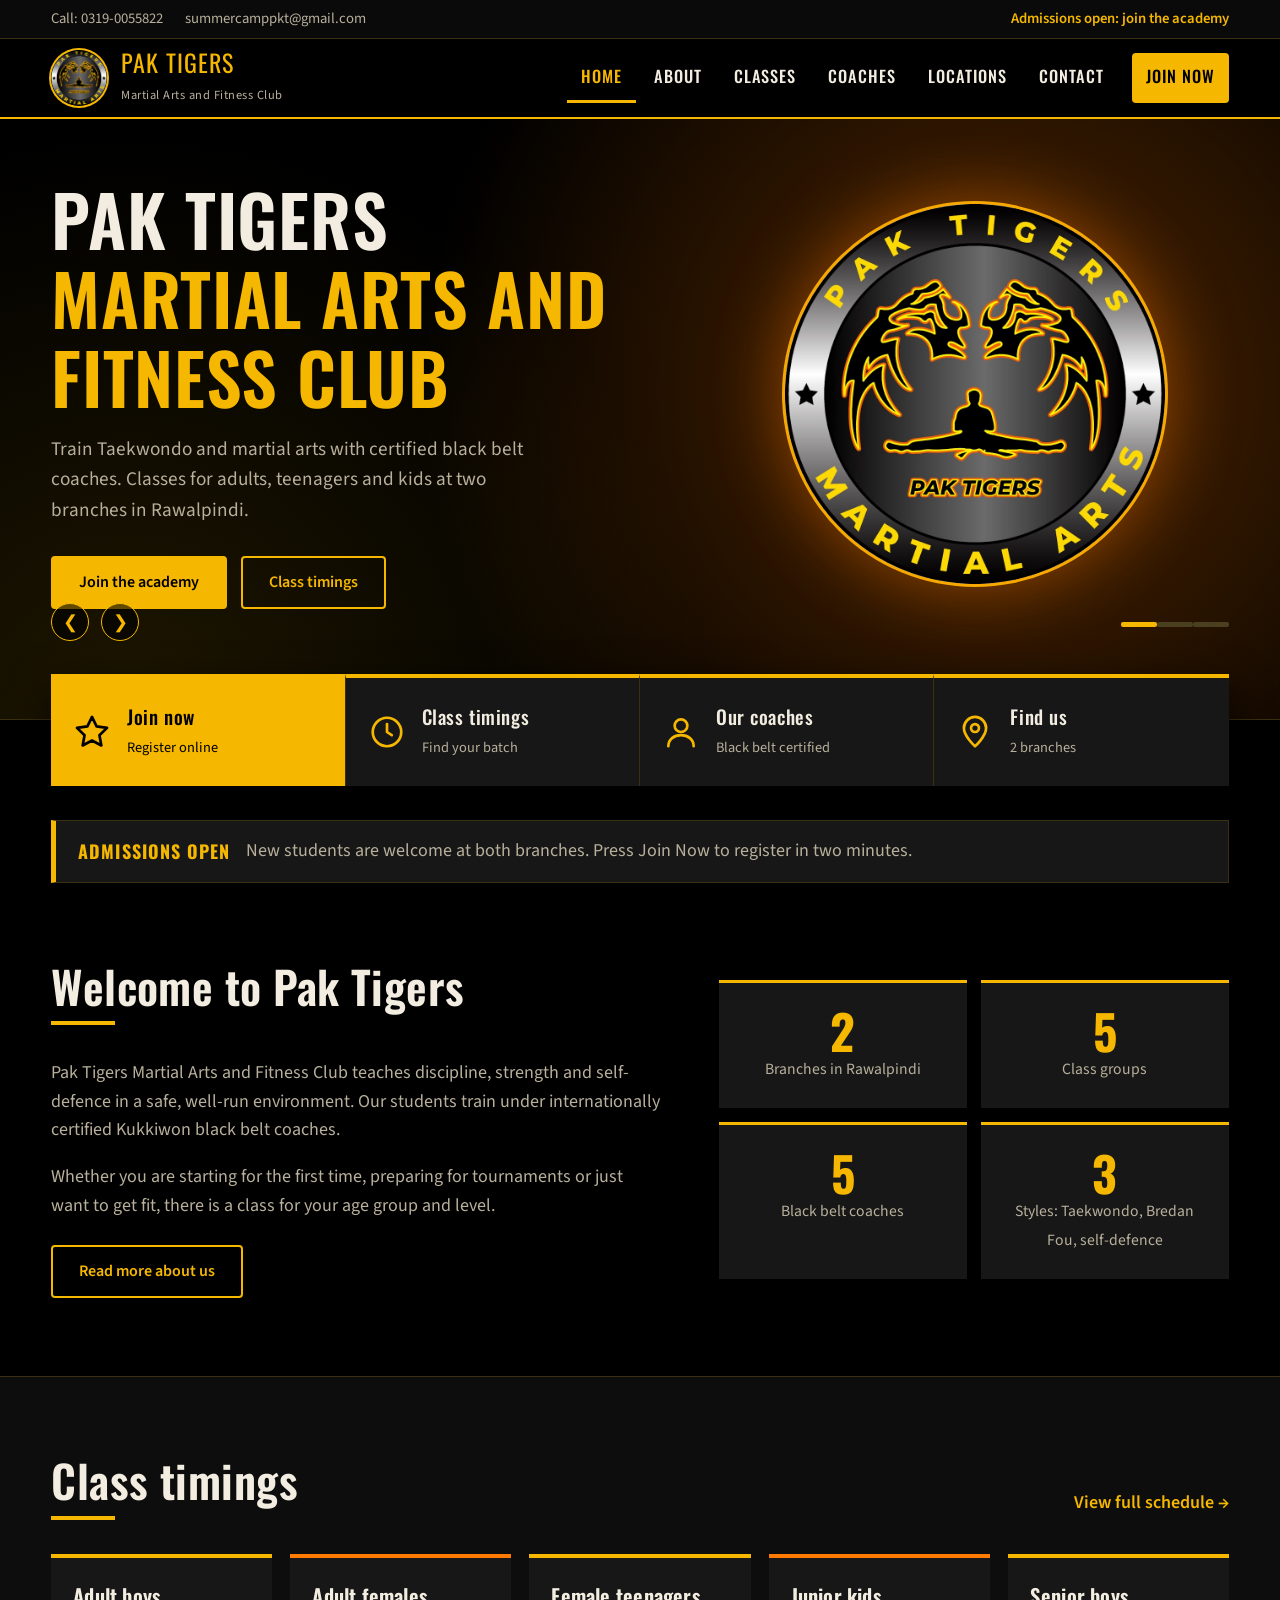
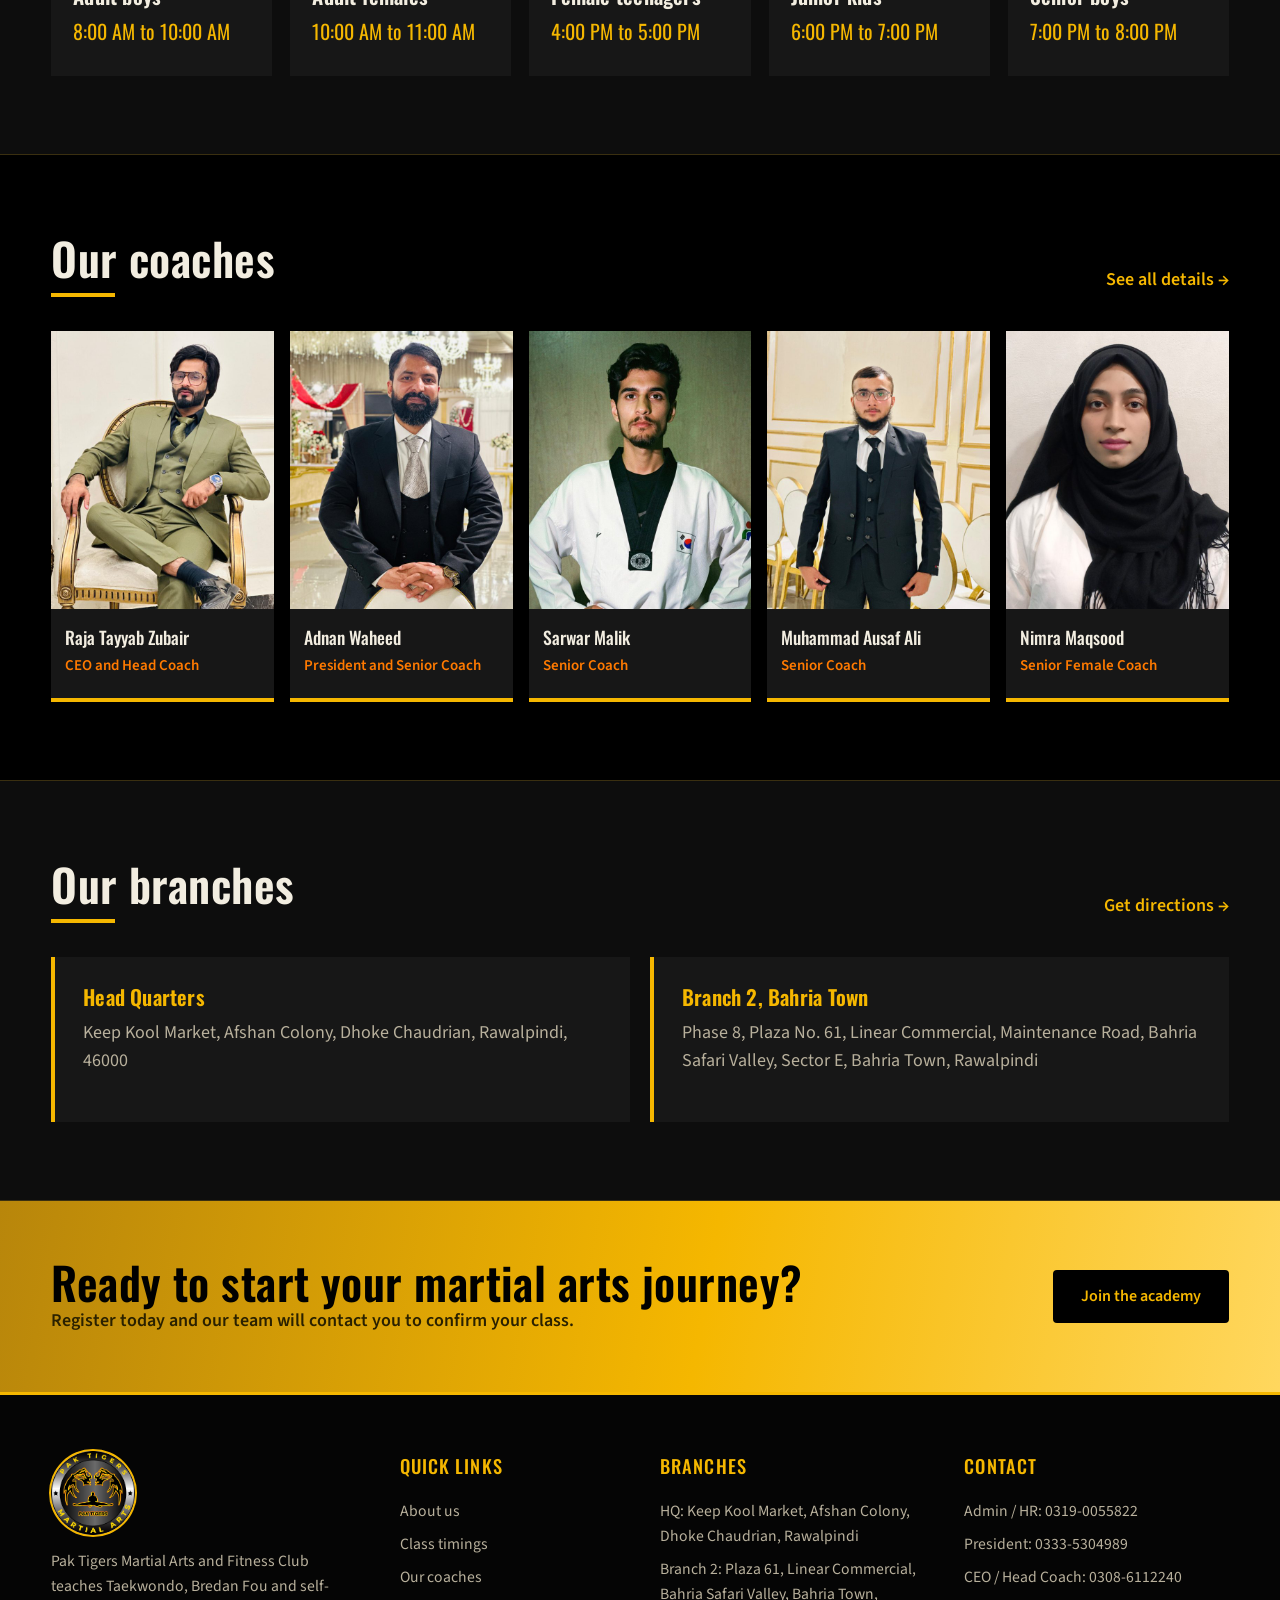
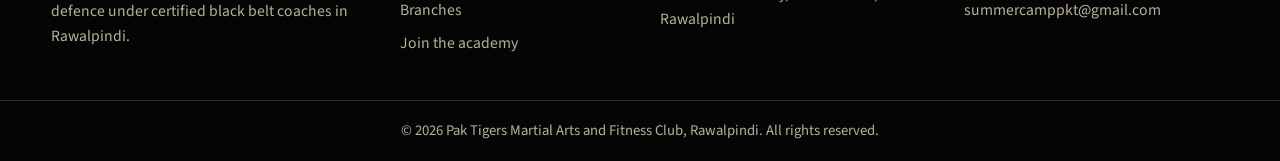
<file: index.html>
<!DOCTYPE html>
<html lang="en">
<head>
<meta charset="UTF-8">
<meta name="viewport" content="width=device-width, initial-scale=1">
<title>Home | Pak Tigers Martial Arts and Fitness Club</title>
<meta name="description" content="Pak Tigers Martial Arts and Fitness Club, Rawalpindi. Taekwondo and martial arts classes for adults, teenagers and kids.">
<link rel="icon" href="logo.jpg">
<link rel="preconnect" href="https://fonts.googleapis.com">
<link rel="preconnect" href="https://fonts.gstatic.com" crossorigin>
<link href="https://fonts.googleapis.com/css2?family=Oswald:wght@500;600;700&family=Source+Sans+3:wght@400;600&display=swap" rel="stylesheet">
<link rel="stylesheet" href="style.css">
</head>
<body>

<div class="topbar">
  <div class="wrap">
    <div class="left">
      <a href="tel:+923190055822">Call: 0319-0055822</a>
      <a href="mailto:summercamppkt@gmail.com">summercamppkt@gmail.com</a>
    </div>
    <a class="join-link" href="register.html">Admissions open: join the academy</a>
  </div>
</div>

<header>
  <div class="wrap bar">
    <a class="brand" href="index.html">
      <img src="logo.jpg" alt="Pak Tigers logo">
      <span><span class="name">PAK TIGERS</span><span class="sub">Martial Arts and Fitness Club</span></span>
    </a>
    <button class="menu-btn" id="menuBtn" aria-expanded="false" aria-controls="nav">Menu</button>
    <nav id="nav" aria-label="Main">
      <ul>
        <li><a href="index.html" class="active">Home</a></li>
        <li><a href="about.html">About</a></li>
        <li><a href="classes.html">Classes</a></li>
        <li><a href="coaches.html">Coaches</a></li>
        <li><a href="locations.html">Locations</a></li>
        <li><a href="contact.html">Contact</a></li>
        <li><a href="register.html" class="nav-join">Join Now</a></li>
      </ul>
    </nav>
  </div>
</header>

<section class="hero" aria-label="Featured">
  <div class="slide s1 active">
    <div class="wrap">
      <div>
        <h1>Pak Tigers <span>Martial Arts and Fitness Club</span></h1>
        <p>Train Taekwondo and martial arts with certified black belt coaches. Classes for adults, teenagers and kids at two branches in Rawalpindi.</p>
        <div class="btns"><a class="btn btn-gold" href="register.html">Join the academy</a><a class="btn btn-line" href="classes.html">Class timings</a></div>
      </div>
      <div class="art"><img class="logo-art" src="logo.jpg" alt="Pak Tigers Martial Arts logo"></div>
    </div>
  </div>

  <div class="slide s2">
    <div class="wrap">
      <div>
        <h1>A class for <span>every age and level</span></h1>
        <p>Separate batches for adults, females, teenagers and kids, so everyone trains comfortably.</p>
        <div class="btns"><a class="btn btn-gold" href="classes.html">See all timings</a><a class="btn btn-line" href="register.html">Register now</a></div>
      </div>
      <div class="art">
        <ul class="mini-times">
          <li><span>Adult boys</span><span>8:00 AM</span></li>
          <li><span>Adult females</span><span>10:00 AM</span></li>
          <li><span>Female teenagers</span><span>4:00 PM</span></li>
          <li><span>Junior kids</span><span>6:00 PM</span></li>
          <li><span>Senior boys</span><span>7:00 PM</span></li>
        </ul>
      </div>
    </div>
  </div>

  <div class="slide s3">
    <div class="wrap">
      <div>
        <h1>Train under <span>Kukkiwon black belts</span></h1>
        <p>Our head coach Raja Tayyab Zubair is a Kukkiwon 2nd Dan black belt and an international certified coach.</p>
        <div class="btns"><a class="btn btn-gold" href="coaches.html">Meet the coaches</a><a class="btn btn-line" href="contact.html">Contact us</a></div>
      </div>
      <div class="art"><img class="coach-art" src="coach-raja-tayyab.jpg" alt="Head coach Raja Tayyab Zubair"></div>
    </div>
  </div>

  <div class="slider-ui">
    <div class="wrap">
      <button class="arrow" id="prev" aria-label="Previous slide">&#10094;</button>
      <button class="arrow" id="next" aria-label="Next slide">&#10095;</button>
      <span class="gap"></span>
      <span id="dots"></span>
    </div>
  </div>
</section>

<div class="quick">
  <div class="wrap quick-grid">
    <a class="q hot" href="register.html"><svg viewBox="0 0 24 24"><path d="M12 2.5l2.9 6 6.6.9-4.8 4.6 1.2 6.5L12 17.4l-5.9 3.1 1.2-6.5L2.5 9.4l6.6-.9z"/></svg><span><strong>Join now</strong><small>Register online</small></span></a>
    <a class="q" href="classes.html"><svg viewBox="0 0 24 24"><circle cx="12" cy="12" r="9"/><path d="M12 7v5l3 2"/></svg><span><strong>Class timings</strong><small>Find your batch</small></span></a>
    <a class="q" href="coaches.html"><svg viewBox="0 0 24 24"><circle cx="12" cy="8" r="4"/><path d="M4 21c0-4.4 3.6-7 8-7s8 2.6 8 7"/></svg><span><strong>Our coaches</strong><small>Black belt certified</small></span></a>
    <a class="q" href="locations.html"><svg viewBox="0 0 24 24"><path d="M12 21s7-6.2 7-11.5A7 7 0 0 0 5 9.5C5 14.8 12 21 12 21z"/><circle cx="12" cy="9.5" r="2.5"/></svg><span><strong>Find us</strong><small>2 branches</small></span></a>
  </div>
  <div class="wrap">
    <div class="notice"><b>Admissions open</b><span>New students are welcome at both branches. Press Join Now to register in two minutes.</span></div>
  </div>
</div>

<section class="block">
  <div class="wrap split">
    <div>
      <div class="sec-title"><h2>Welcome to Pak Tigers</h2></div>
      <p>Pak Tigers Martial Arts and Fitness Club teaches discipline, strength and self-defence in a safe, well-run environment. Our students train under internationally certified Kukkiwon black belt coaches.</p>
      <p>Whether you are starting for the first time, preparing for tournaments or just want to get fit, there is a class for your age group and level.</p>
      <p style="margin-top:24px"><a class="btn btn-line" href="about.html">Read more about us</a></p>
    </div>
    <div class="stats">
      <div class="stat"><b>2</b><span>Branches in Rawalpindi</span></div>
      <div class="stat"><b>5</b><span>Class groups</span></div>
      <div class="stat"><b>5</b><span>Black belt coaches</span></div>
      <div class="stat"><b>3</b><span>Styles: Taekwondo, Bredan Fou, self-defence</span></div>
    </div>
  </div>
</section>

<section class="block alt">
  <div class="wrap">
    <div class="sec-title"><h2>Class timings</h2><a class="more" href="classes.html">View full schedule &rarr;</a></div>
    <div class="card-grid">
      <div class="class-card"><h3>Adult boys</h3><span class="t">8:00 AM to 10:00 AM</span></div>
      <div class="class-card"><h3>Adult females</h3><span class="t">10:00 AM to 11:00 AM</span></div>
      <div class="class-card"><h3>Female teenagers</h3><span class="t">4:00 PM to 5:00 PM</span></div>
      <div class="class-card"><h3>Junior kids</h3><span class="t">6:00 PM to 7:00 PM</span></div>
      <div class="class-card"><h3>Senior boys</h3><span class="t">7:00 PM to 8:00 PM</span></div>
    </div>
  </div>
</section>

<section class="block">
  <div class="wrap">
    <div class="sec-title"><h2>Our coaches</h2><a class="more" href="coaches.html">See all details &rarr;</a></div>
    <div class="coach-row">
      <a class="cr" href="coaches.html"><img src="coach-raja-tayyab.jpg" alt="Raja Tayyab Zubair"><div><strong>Raja Tayyab Zubair</strong><small>CEO and Head Coach</small></div></a>
      <a class="cr" href="coaches.html"><img src="coach-adnan-waheed.jpg" alt="Adnan Waheed"><div><strong>Adnan Waheed</strong><small>President and Senior Coach</small></div></a>
      <a class="cr" href="coaches.html"><img src="coach-sarwar-malik.jpg" alt="Sarwar Malik"><div><strong>Sarwar Malik</strong><small>Senior Coach</small></div></a>
      <a class="cr" href="coaches.html"><img src="coach-ausaf-ali.jpg" alt="Muhammad Ausaf Ali"><div><strong>Muhammad Ausaf Ali</strong><small>Senior Coach</small></div></a>
      <a class="cr" href="coaches.html"><img src="coach-nimra-maqsood.jpg" alt="Nimra Maqsood"><div><strong>Nimra Maqsood</strong><small>Senior Female Coach</small></div></a>
    </div>
  </div>
</section>

<section class="block alt">
  <div class="wrap">
    <div class="sec-title"><h2>Our branches</h2><a class="more" href="locations.html">Get directions &rarr;</a></div>
    <div class="loc-grid">
      <article class="loc"><h3>Head Quarters</h3><p>Keep Kool Market, Afshan Colony, Dhoke Chaudrian, Rawalpindi, 46000</p></article>
      <article class="loc"><h3>Branch 2, Bahria Town</h3><p>Phase 8, Plaza No. 61, Linear Commercial, Maintenance Road, Bahria Safari Valley, Sector E, Bahria Town, Rawalpindi</p></article>
    </div>
  </div>
</section>

<section class="cta">
  <div class="wrap">
    <div><h2>Ready to start your martial arts journey?</h2><p>Register today and our team will contact you to confirm your class.</p></div>
    <a class="btn" href="register.html">Join the academy</a>
  </div>
</section>

<footer>
  <div class="wrap foot-grid">
    <div class="foot-brand">
      <img src="logo.jpg" alt="Pak Tigers logo">
      <p>Pak Tigers Martial Arts and Fitness Club teaches Taekwondo, Bredan Fou and self-defence under certified black belt coaches in Rawalpindi.</p>
    </div>
    <div>
      <h4>Quick links</h4>
      <ul>
        <li><a href="about.html">About us</a></li>
        <li><a href="classes.html">Class timings</a></li>
        <li><a href="coaches.html">Our coaches</a></li>
        <li><a href="locations.html">Branches</a></li>
        <li><a href="register.html">Join the academy</a></li>
      </ul>
    </div>
    <div>
      <h4>Branches</h4>
      <ul>
        <li>HQ: Keep Kool Market, Afshan Colony, Dhoke Chaudrian, Rawalpindi</li>
        <li>Branch 2: Plaza 61, Linear Commercial, Bahria Safari Valley, Bahria Town, Rawalpindi</li>
      </ul>
    </div>
    <div>
      <h4>Contact</h4>
      <ul>
        <li>Admin / HR: <a href="tel:+923190055822">0319-0055822</a></li>
        <li>President: <a href="tel:+923335304989">0333-5304989</a></li>
        <li>CEO / Head Coach: <a href="tel:+923086112240">0308-6112240</a></li>
        <li><a href="mailto:summercamppkt@gmail.com">summercamppkt@gmail.com</a></li>
      </ul>
    </div>
  </div>
  <div class="foot-bottom">&copy; <span id="year">2026</span> Pak Tigers Martial Arts and Fitness Club, Rawalpindi. All rights reserved.</div>
</footer>

<script src="script.js"></script>
</body>
</html>
</file>
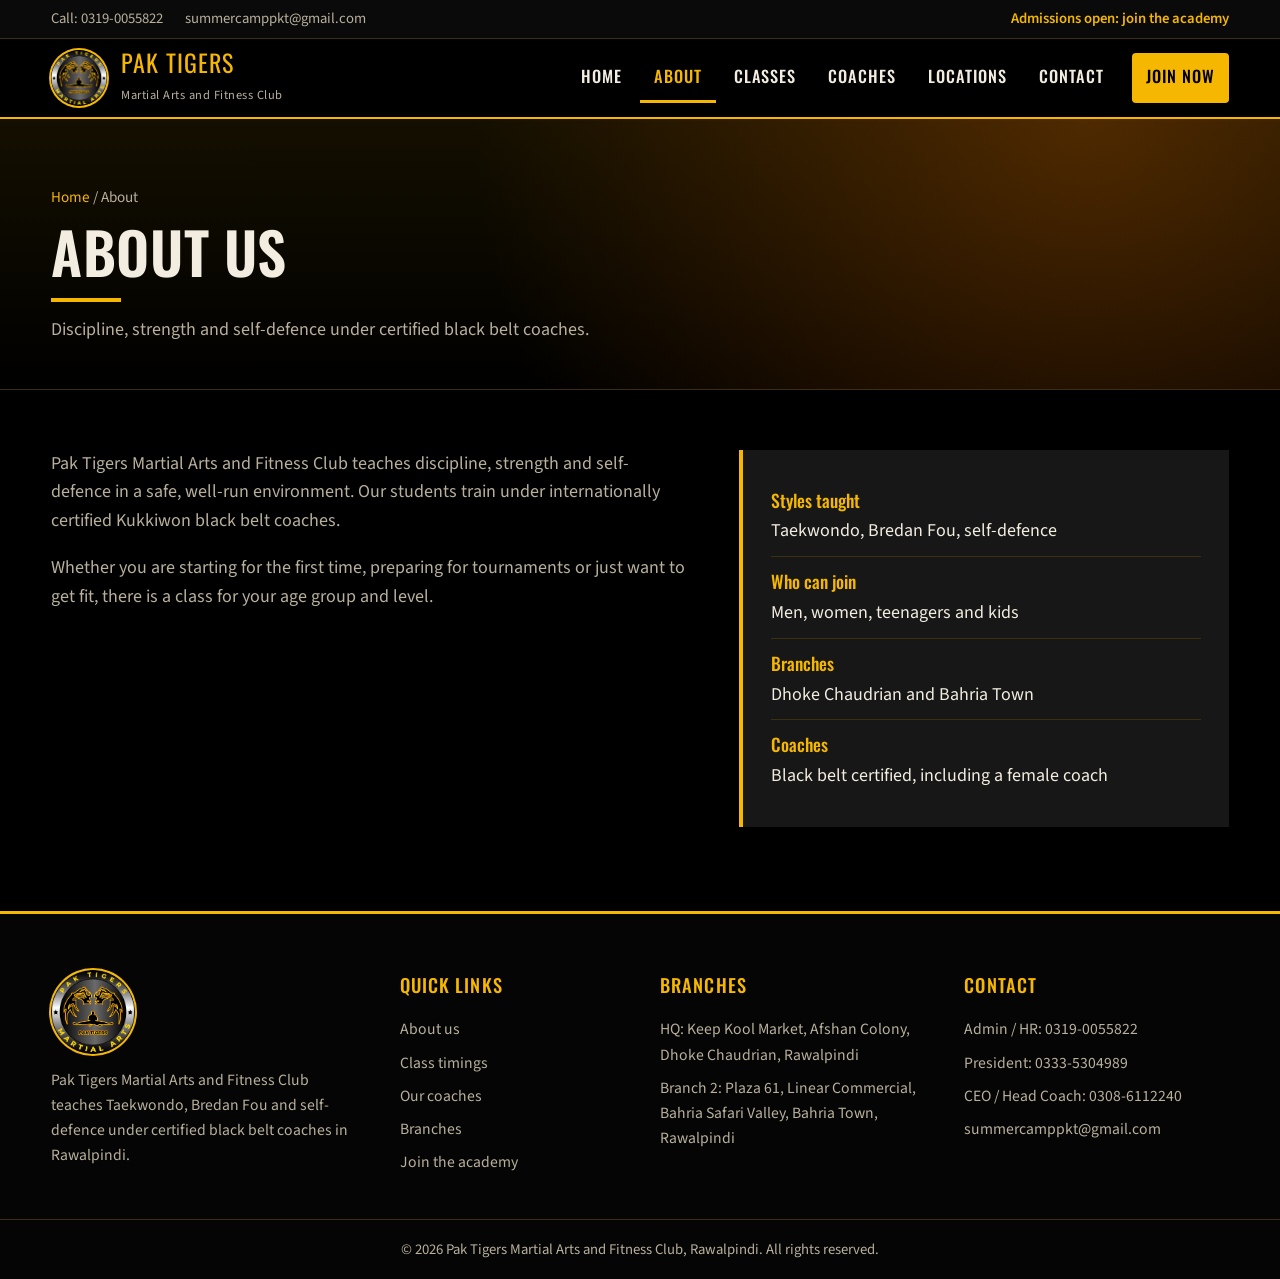
<file: about.html>
<!DOCTYPE html>
<html lang="en">
<head>
<meta charset="UTF-8">
<meta name="viewport" content="width=device-width, initial-scale=1">
<title>About | Pak Tigers Martial Arts and Fitness Club</title>
<meta name="description" content="Pak Tigers Martial Arts and Fitness Club, Rawalpindi. Taekwondo and martial arts classes for adults, teenagers and kids.">
<link rel="icon" href="logo.jpg">
<link rel="preconnect" href="https://fonts.googleapis.com">
<link rel="preconnect" href="https://fonts.gstatic.com" crossorigin>
<link href="https://fonts.googleapis.com/css2?family=Oswald:wght@500;600;700&family=Source+Sans+3:wght@400;600&display=swap" rel="stylesheet">
<link rel="stylesheet" href="style.css">
</head>
<body>

<div class="topbar">
  <div class="wrap">
    <div class="left">
      <a href="tel:+923190055822">Call: 0319-0055822</a>
      <a href="mailto:summercamppkt@gmail.com">summercamppkt@gmail.com</a>
    </div>
    <a class="join-link" href="register.html">Admissions open: join the academy</a>
  </div>
</div>

<header>
  <div class="wrap bar">
    <a class="brand" href="index.html">
      <img src="logo.jpg" alt="Pak Tigers logo">
      <span><span class="name">PAK TIGERS</span><span class="sub">Martial Arts and Fitness Club</span></span>
    </a>
    <button class="menu-btn" id="menuBtn" aria-expanded="false" aria-controls="nav">Menu</button>
    <nav id="nav" aria-label="Main">
      <ul>
        <li><a href="index.html">Home</a></li>
        <li><a href="about.html" class="active">About</a></li>
        <li><a href="classes.html">Classes</a></li>
        <li><a href="coaches.html">Coaches</a></li>
        <li><a href="locations.html">Locations</a></li>
        <li><a href="contact.html">Contact</a></li>
        <li><a href="register.html" class="nav-join">Join Now</a></li>
      </ul>
    </nav>
  </div>
</header>

<section class="page-head">
  <div class="wrap">
    <p class="crumbs"><a href="index.html">Home</a> / About</p>
    <h1>About us</h1>
    <p>Discipline, strength and self-defence under certified black belt coaches.</p>
  </div>
</section>

<main class="page-body">
  <div class="wrap">
    <div class="about-grid">
      <div>
        <p>Pak Tigers Martial Arts and Fitness Club teaches discipline, strength and self-defence in a safe, well-run environment. Our students train under internationally certified Kukkiwon black belt coaches.</p>
        <p>Whether you are starting for the first time, preparing for tournaments or just want to get fit, there is a class for your age group and level.</p>
      </div>
      <ul class="facts">
        <li><strong>Styles taught</strong><br>Taekwondo, Bredan Fou, self-defence</li>
        <li><strong>Who can join</strong><br>Men, women, teenagers and kids</li>
        <li><strong>Branches</strong><br>Dhoke Chaudrian and Bahria Town</li>
        <li><strong>Coaches</strong><br>Black belt certified, including a female coach</li>
      </ul>
    </div>
  </div>
</main>

<footer>
  <div class="wrap foot-grid">
    <div class="foot-brand">
      <img src="logo.jpg" alt="Pak Tigers logo">
      <p>Pak Tigers Martial Arts and Fitness Club teaches Taekwondo, Bredan Fou and self-defence under certified black belt coaches in Rawalpindi.</p>
    </div>
    <div>
      <h4>Quick links</h4>
      <ul>
        <li><a href="about.html">About us</a></li>
        <li><a href="classes.html">Class timings</a></li>
        <li><a href="coaches.html">Our coaches</a></li>
        <li><a href="locations.html">Branches</a></li>
        <li><a href="register.html">Join the academy</a></li>
      </ul>
    </div>
    <div>
      <h4>Branches</h4>
      <ul>
        <li>HQ: Keep Kool Market, Afshan Colony, Dhoke Chaudrian, Rawalpindi</li>
        <li>Branch 2: Plaza 61, Linear Commercial, Bahria Safari Valley, Bahria Town, Rawalpindi</li>
      </ul>
    </div>
    <div>
      <h4>Contact</h4>
      <ul>
        <li>Admin / HR: <a href="tel:+923190055822">0319-0055822</a></li>
        <li>President: <a href="tel:+923335304989">0333-5304989</a></li>
        <li>CEO / Head Coach: <a href="tel:+923086112240">0308-6112240</a></li>
        <li><a href="mailto:summercamppkt@gmail.com">summercamppkt@gmail.com</a></li>
      </ul>
    </div>
  </div>
  <div class="foot-bottom">&copy; <span id="year">2026</span> Pak Tigers Martial Arts and Fitness Club, Rawalpindi. All rights reserved.</div>
</footer>

<script src="script.js"></script>
</body>
</html>
</file>
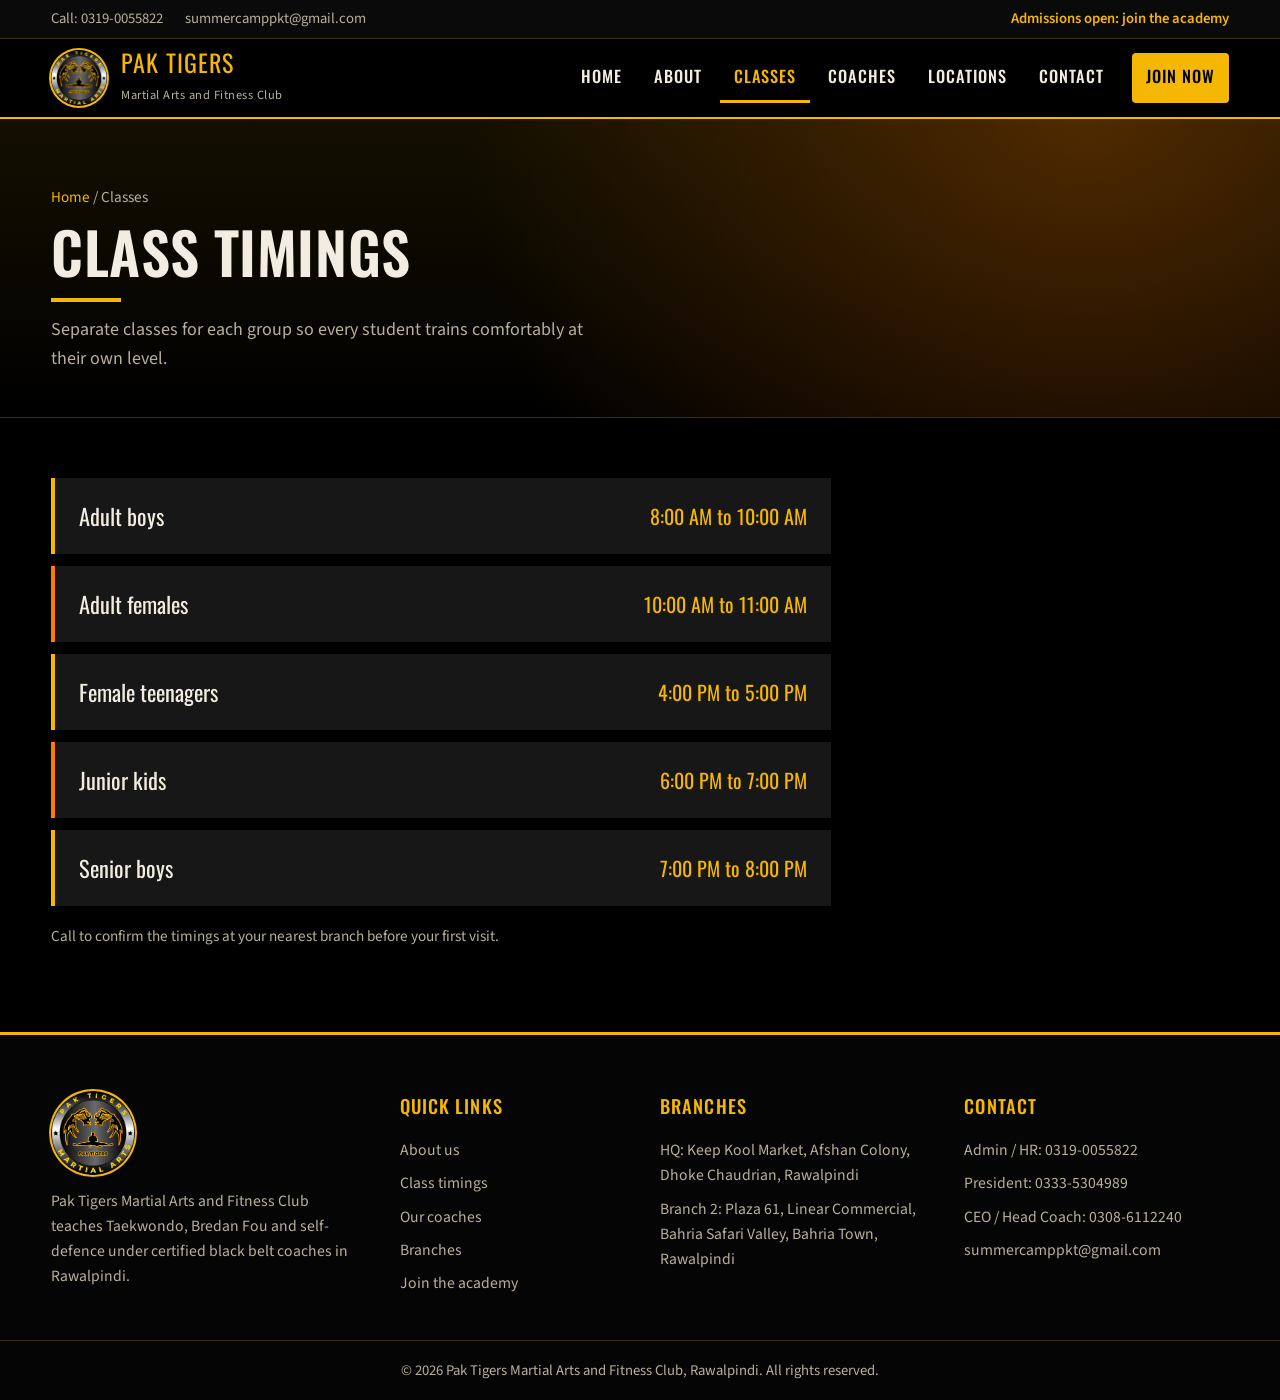
<file: classes.html>
<!DOCTYPE html>
<html lang="en">
<head>
<meta charset="UTF-8">
<meta name="viewport" content="width=device-width, initial-scale=1">
<title>Classes | Pak Tigers Martial Arts and Fitness Club</title>
<meta name="description" content="Pak Tigers Martial Arts and Fitness Club, Rawalpindi. Taekwondo and martial arts classes for adults, teenagers and kids.">
<link rel="icon" href="logo.jpg">
<link rel="preconnect" href="https://fonts.googleapis.com">
<link rel="preconnect" href="https://fonts.gstatic.com" crossorigin>
<link href="https://fonts.googleapis.com/css2?family=Oswald:wght@500;600;700&family=Source+Sans+3:wght@400;600&display=swap" rel="stylesheet">
<link rel="stylesheet" href="style.css">
</head>
<body>

<div class="topbar">
  <div class="wrap">
    <div class="left">
      <a href="tel:+923190055822">Call: 0319-0055822</a>
      <a href="mailto:summercamppkt@gmail.com">summercamppkt@gmail.com</a>
    </div>
    <a class="join-link" href="register.html">Admissions open: join the academy</a>
  </div>
</div>

<header>
  <div class="wrap bar">
    <a class="brand" href="index.html">
      <img src="logo.jpg" alt="Pak Tigers logo">
      <span><span class="name">PAK TIGERS</span><span class="sub">Martial Arts and Fitness Club</span></span>
    </a>
    <button class="menu-btn" id="menuBtn" aria-expanded="false" aria-controls="nav">Menu</button>
    <nav id="nav" aria-label="Main">
      <ul>
        <li><a href="index.html">Home</a></li>
        <li><a href="about.html">About</a></li>
        <li><a href="classes.html" class="active">Classes</a></li>
        <li><a href="coaches.html">Coaches</a></li>
        <li><a href="locations.html">Locations</a></li>
        <li><a href="contact.html">Contact</a></li>
        <li><a href="register.html" class="nav-join">Join Now</a></li>
      </ul>
    </nav>
  </div>
</header>

<section class="page-head">
  <div class="wrap">
    <p class="crumbs"><a href="index.html">Home</a> / Classes</p>
    <h1>Class timings</h1>
    <p>Separate classes for each group so every student trains comfortably at their own level.</p>
  </div>
</section>

<main class="page-body">
  <div class="wrap">
    <ul class="timetable">
      <li><span class="who">Adult boys</span><span class="time">8:00 AM to 10:00 AM</span></li>
      <li><span class="who">Adult females</span><span class="time">10:00 AM to 11:00 AM</span></li>
      <li><span class="who">Female teenagers</span><span class="time">4:00 PM to 5:00 PM</span></li>
      <li><span class="who">Junior kids</span><span class="time">6:00 PM to 7:00 PM</span></li>
      <li><span class="who">Senior boys</span><span class="time">7:00 PM to 8:00 PM</span></li>
    </ul>
    <p class="note">Call to confirm the timings at your nearest branch before your first visit.</p>
  </div>
</main>

<footer>
  <div class="wrap foot-grid">
    <div class="foot-brand">
      <img src="logo.jpg" alt="Pak Tigers logo">
      <p>Pak Tigers Martial Arts and Fitness Club teaches Taekwondo, Bredan Fou and self-defence under certified black belt coaches in Rawalpindi.</p>
    </div>
    <div>
      <h4>Quick links</h4>
      <ul>
        <li><a href="about.html">About us</a></li>
        <li><a href="classes.html">Class timings</a></li>
        <li><a href="coaches.html">Our coaches</a></li>
        <li><a href="locations.html">Branches</a></li>
        <li><a href="register.html">Join the academy</a></li>
      </ul>
    </div>
    <div>
      <h4>Branches</h4>
      <ul>
        <li>HQ: Keep Kool Market, Afshan Colony, Dhoke Chaudrian, Rawalpindi</li>
        <li>Branch 2: Plaza 61, Linear Commercial, Bahria Safari Valley, Bahria Town, Rawalpindi</li>
      </ul>
    </div>
    <div>
      <h4>Contact</h4>
      <ul>
        <li>Admin / HR: <a href="tel:+923190055822">0319-0055822</a></li>
        <li>President: <a href="tel:+923335304989">0333-5304989</a></li>
        <li>CEO / Head Coach: <a href="tel:+923086112240">0308-6112240</a></li>
        <li><a href="mailto:summercamppkt@gmail.com">summercamppkt@gmail.com</a></li>
      </ul>
    </div>
  </div>
  <div class="foot-bottom">&copy; <span id="year">2026</span> Pak Tigers Martial Arts and Fitness Club, Rawalpindi. All rights reserved.</div>
</footer>

<script src="script.js"></script>
</body>
</html>
</file>
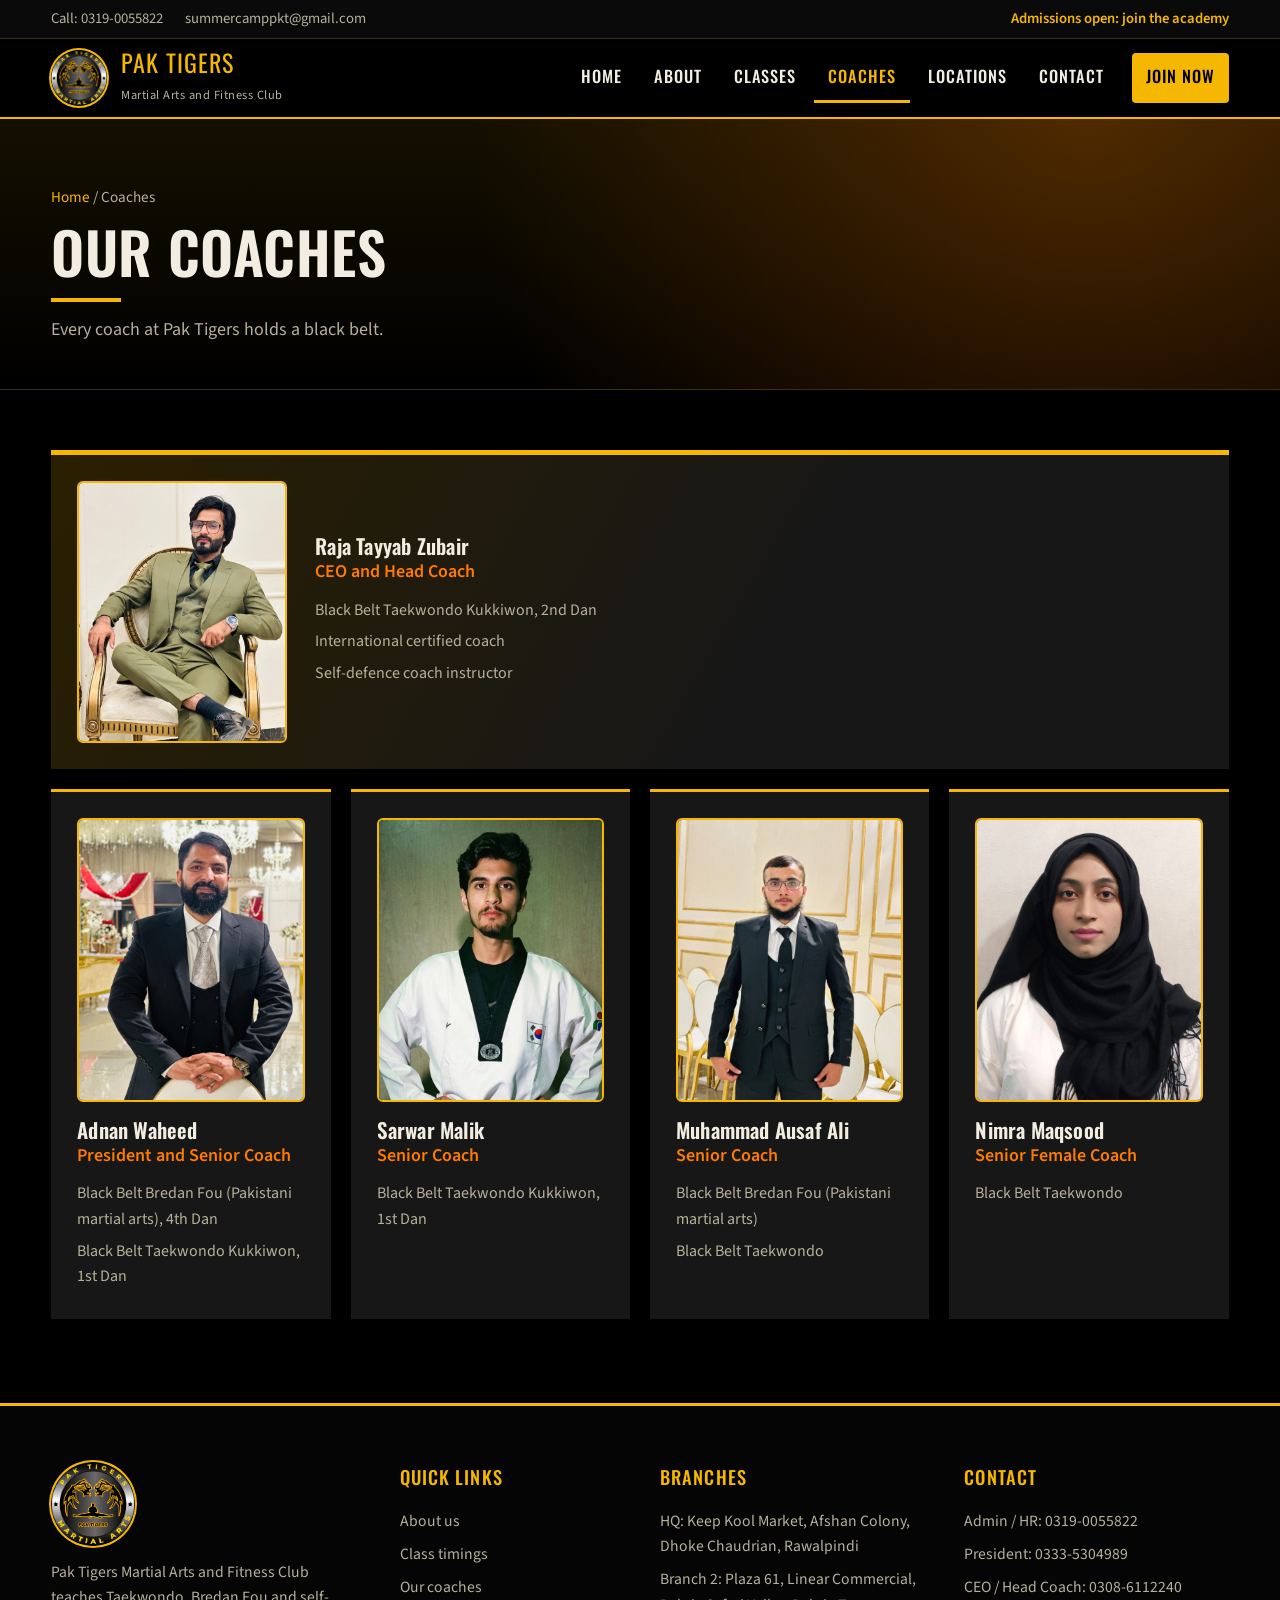
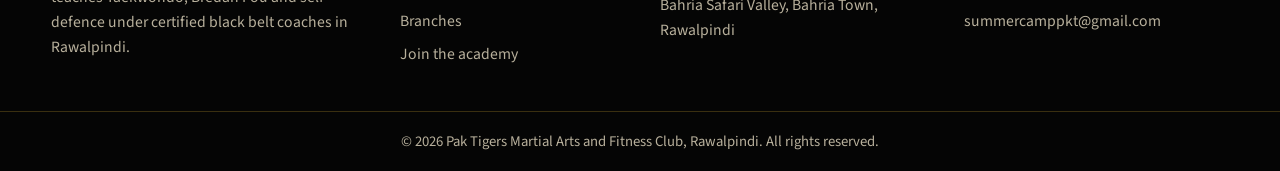
<file: coaches.html>
<!DOCTYPE html>
<html lang="en">
<head>
<meta charset="UTF-8">
<meta name="viewport" content="width=device-width, initial-scale=1">
<title>Coaches | Pak Tigers Martial Arts and Fitness Club</title>
<meta name="description" content="Pak Tigers Martial Arts and Fitness Club, Rawalpindi. Taekwondo and martial arts classes for adults, teenagers and kids.">
<link rel="icon" href="logo.jpg">
<link rel="preconnect" href="https://fonts.googleapis.com">
<link rel="preconnect" href="https://fonts.gstatic.com" crossorigin>
<link href="https://fonts.googleapis.com/css2?family=Oswald:wght@500;600;700&family=Source+Sans+3:wght@400;600&display=swap" rel="stylesheet">
<link rel="stylesheet" href="style.css">
</head>
<body>

<div class="topbar">
  <div class="wrap">
    <div class="left">
      <a href="tel:+923190055822">Call: 0319-0055822</a>
      <a href="mailto:summercamppkt@gmail.com">summercamppkt@gmail.com</a>
    </div>
    <a class="join-link" href="register.html">Admissions open: join the academy</a>
  </div>
</div>

<header>
  <div class="wrap bar">
    <a class="brand" href="index.html">
      <img src="logo.jpg" alt="Pak Tigers logo">
      <span><span class="name">PAK TIGERS</span><span class="sub">Martial Arts and Fitness Club</span></span>
    </a>
    <button class="menu-btn" id="menuBtn" aria-expanded="false" aria-controls="nav">Menu</button>
    <nav id="nav" aria-label="Main">
      <ul>
        <li><a href="index.html">Home</a></li>
        <li><a href="about.html">About</a></li>
        <li><a href="classes.html">Classes</a></li>
        <li><a href="coaches.html" class="active">Coaches</a></li>
        <li><a href="locations.html">Locations</a></li>
        <li><a href="contact.html">Contact</a></li>
        <li><a href="register.html" class="nav-join">Join Now</a></li>
      </ul>
    </nav>
  </div>
</header>

<section class="page-head">
  <div class="wrap">
    <p class="crumbs"><a href="index.html">Home</a> / Coaches</p>
    <h1>Our coaches</h1>
    <p>Every coach at Pak Tigers holds a black belt.</p>
  </div>
</section>

<main class="page-body">
  <div class="wrap">
    <div class="coach-grid">
      <article class="coach head">
        <img class="photo" src="coach-raja-tayyab.jpg" alt="Photo of Raja Tayyab Zubair">
        <div>
          <h3>Raja Tayyab Zubair</h3>
          <p class="title">CEO and Head Coach</p>
          <ul>
            <li>Black Belt Taekwondo Kukkiwon, 2nd Dan</li>
            <li>International certified coach</li>
            <li>Self-defence coach instructor</li>
          </ul>
        </div>
      </article>

      <article class="coach">
        <img class="photo" src="coach-adnan-waheed.jpg" alt="Photo of Adnan Waheed">
        <h3>Adnan Waheed</h3>
        <p class="title">President and Senior Coach</p>
        <ul>
          <li>Black Belt Bredan Fou (Pakistani martial arts), 4th Dan</li>
          <li>Black Belt Taekwondo Kukkiwon, 1st Dan</li>
        </ul>
      </article>

      <article class="coach">
        <img class="photo" src="coach-sarwar-malik.jpg" alt="Photo of Sarwar Malik">
        <h3>Sarwar Malik</h3>
        <p class="title">Senior Coach</p>
        <ul>
          <li>Black Belt Taekwondo Kukkiwon, 1st Dan</li>
        </ul>
      </article>

      <article class="coach">
        <img class="photo" src="coach-ausaf-ali.jpg" alt="Photo of Muhammad Ausaf Ali">
        <h3>Muhammad Ausaf Ali</h3>
        <p class="title">Senior Coach</p>
        <ul>
          <li>Black Belt Bredan Fou (Pakistani martial arts)</li>
          <li>Black Belt Taekwondo</li>
        </ul>
      </article>

      <article class="coach">
        <img class="photo" src="coach-nimra-maqsood.jpg" alt="Photo of Nimra Maqsood">
        <h3>Nimra Maqsood</h3>
        <p class="title">Senior Female Coach</p>
        <ul>
          <li>Black Belt Taekwondo</li>
        </ul>
      </article>
    </div>
  </div>
</main>

<footer>
  <div class="wrap foot-grid">
    <div class="foot-brand">
      <img src="logo.jpg" alt="Pak Tigers logo">
      <p>Pak Tigers Martial Arts and Fitness Club teaches Taekwondo, Bredan Fou and self-defence under certified black belt coaches in Rawalpindi.</p>
    </div>
    <div>
      <h4>Quick links</h4>
      <ul>
        <li><a href="about.html">About us</a></li>
        <li><a href="classes.html">Class timings</a></li>
        <li><a href="coaches.html">Our coaches</a></li>
        <li><a href="locations.html">Branches</a></li>
        <li><a href="register.html">Join the academy</a></li>
      </ul>
    </div>
    <div>
      <h4>Branches</h4>
      <ul>
        <li>HQ: Keep Kool Market, Afshan Colony, Dhoke Chaudrian, Rawalpindi</li>
        <li>Branch 2: Plaza 61, Linear Commercial, Bahria Safari Valley, Bahria Town, Rawalpindi</li>
      </ul>
    </div>
    <div>
      <h4>Contact</h4>
      <ul>
        <li>Admin / HR: <a href="tel:+923190055822">0319-0055822</a></li>
        <li>President: <a href="tel:+923335304989">0333-5304989</a></li>
        <li>CEO / Head Coach: <a href="tel:+923086112240">0308-6112240</a></li>
        <li><a href="mailto:summercamppkt@gmail.com">summercamppkt@gmail.com</a></li>
      </ul>
    </div>
  </div>
  <div class="foot-bottom">&copy; <span id="year">2026</span> Pak Tigers Martial Arts and Fitness Club, Rawalpindi. All rights reserved.</div>
</footer>

<script src="script.js"></script>
</body>
</html>
</file>
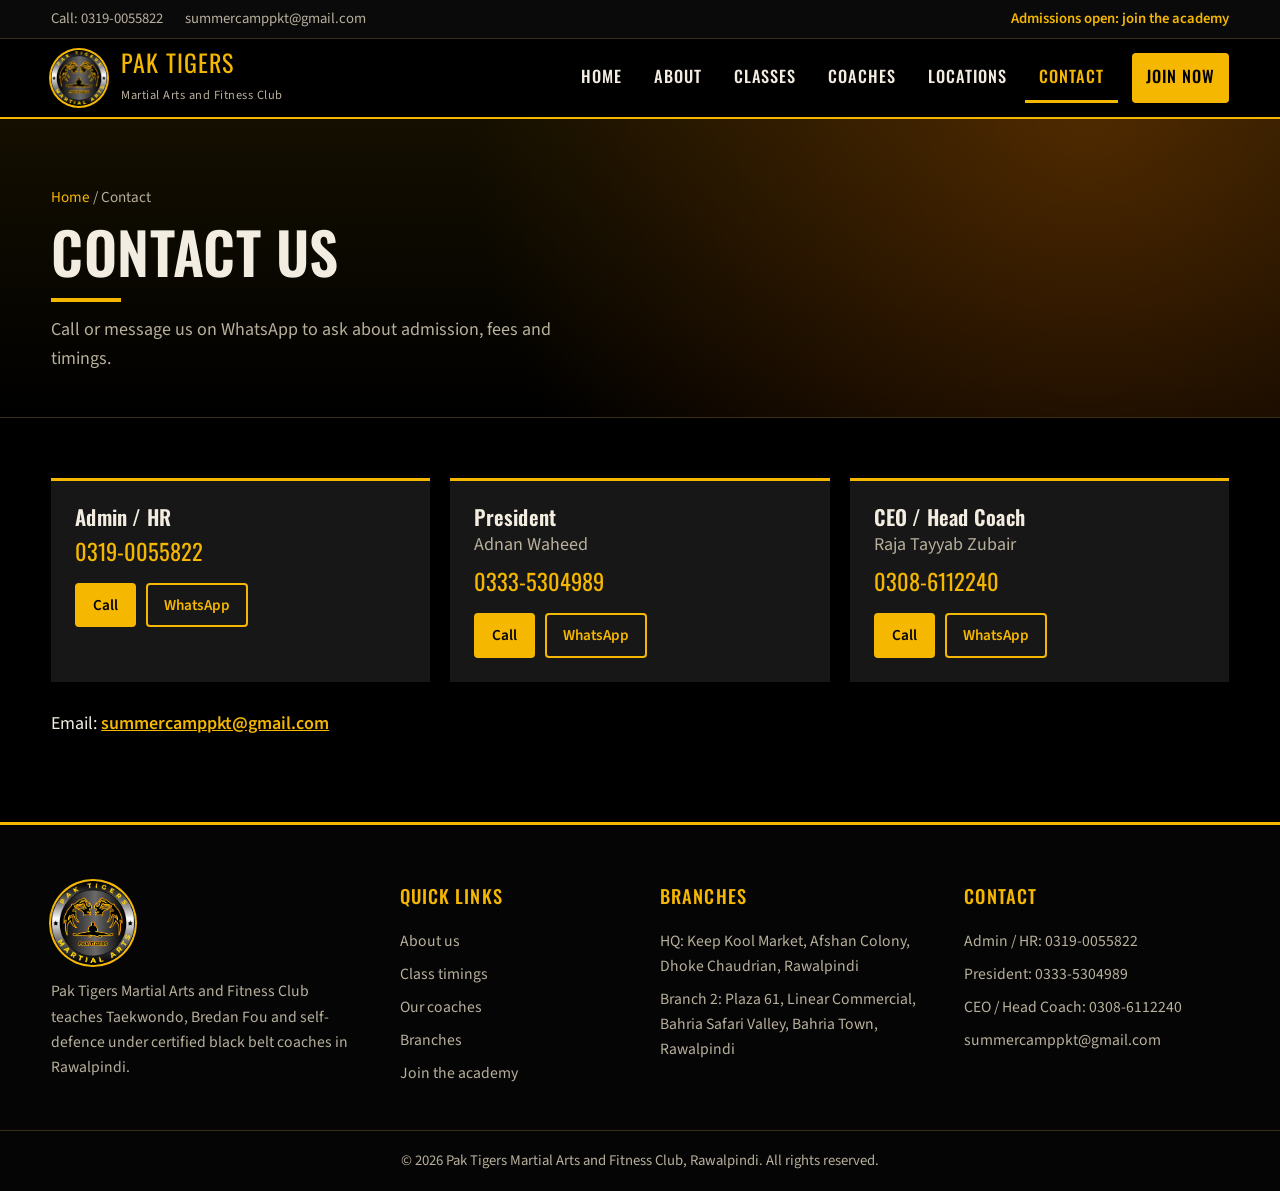
<file: contact.html>
<!DOCTYPE html>
<html lang="en">
<head>
<meta charset="UTF-8">
<meta name="viewport" content="width=device-width, initial-scale=1">
<title>Contact | Pak Tigers Martial Arts and Fitness Club</title>
<meta name="description" content="Pak Tigers Martial Arts and Fitness Club, Rawalpindi. Taekwondo and martial arts classes for adults, teenagers and kids.">
<link rel="icon" href="logo.jpg">
<link rel="preconnect" href="https://fonts.googleapis.com">
<link rel="preconnect" href="https://fonts.gstatic.com" crossorigin>
<link href="https://fonts.googleapis.com/css2?family=Oswald:wght@500;600;700&family=Source+Sans+3:wght@400;600&display=swap" rel="stylesheet">
<link rel="stylesheet" href="style.css">
</head>
<body>

<div class="topbar">
  <div class="wrap">
    <div class="left">
      <a href="tel:+923190055822">Call: 0319-0055822</a>
      <a href="mailto:summercamppkt@gmail.com">summercamppkt@gmail.com</a>
    </div>
    <a class="join-link" href="register.html">Admissions open: join the academy</a>
  </div>
</div>

<header>
  <div class="wrap bar">
    <a class="brand" href="index.html">
      <img src="logo.jpg" alt="Pak Tigers logo">
      <span><span class="name">PAK TIGERS</span><span class="sub">Martial Arts and Fitness Club</span></span>
    </a>
    <button class="menu-btn" id="menuBtn" aria-expanded="false" aria-controls="nav">Menu</button>
    <nav id="nav" aria-label="Main">
      <ul>
        <li><a href="index.html">Home</a></li>
        <li><a href="about.html">About</a></li>
        <li><a href="classes.html">Classes</a></li>
        <li><a href="coaches.html">Coaches</a></li>
        <li><a href="locations.html">Locations</a></li>
        <li><a href="contact.html" class="active">Contact</a></li>
        <li><a href="register.html" class="nav-join">Join Now</a></li>
      </ul>
    </nav>
  </div>
</header>

<section class="page-head">
  <div class="wrap">
    <p class="crumbs"><a href="index.html">Home</a> / Contact</p>
    <h1>Contact us</h1>
    <p>Call or message us on WhatsApp to ask about admission, fees and timings.</p>
  </div>
</section>

<main class="page-body">
  <div class="wrap">
    <div class="contact-grid">
      <div class="contact">
        <h3>Admin / HR</h3>
        <a class="num" href="tel:+923190055822">0319-0055822</a>
        <a class="btn btn-gold" href="tel:+923190055822">Call</a>
        <a class="btn btn-line btn-wa" target="_blank" rel="noopener" href="https://wa.me/923190055822">WhatsApp</a>
      </div>

      <div class="contact">
        <h3>President</h3>
        <p class="who">Adnan Waheed</p>
        <a class="num" href="tel:+923335304989">0333-5304989</a>
        <a class="btn btn-gold" href="tel:+923335304989">Call</a>
        <a class="btn btn-line btn-wa" target="_blank" rel="noopener" href="https://wa.me/923335304989">WhatsApp</a>
      </div>

      <div class="contact">
        <h3>CEO / Head Coach</h3>
        <p class="who">Raja Tayyab Zubair</p>
        <a class="num" href="tel:+923086112240">0308-6112240</a>
        <a class="btn btn-gold" href="tel:+923086112240">Call</a>
        <a class="btn btn-line btn-wa" target="_blank" rel="noopener" href="https://wa.me/923086112240">WhatsApp</a>
      </div>
    </div>
    <p class="mail">Email: <a href="mailto:summercamppkt@gmail.com">summercamppkt@gmail.com</a></p>
  </div>
</main>

<footer>
  <div class="wrap foot-grid">
    <div class="foot-brand">
      <img src="logo.jpg" alt="Pak Tigers logo">
      <p>Pak Tigers Martial Arts and Fitness Club teaches Taekwondo, Bredan Fou and self-defence under certified black belt coaches in Rawalpindi.</p>
    </div>
    <div>
      <h4>Quick links</h4>
      <ul>
        <li><a href="about.html">About us</a></li>
        <li><a href="classes.html">Class timings</a></li>
        <li><a href="coaches.html">Our coaches</a></li>
        <li><a href="locations.html">Branches</a></li>
        <li><a href="register.html">Join the academy</a></li>
      </ul>
    </div>
    <div>
      <h4>Branches</h4>
      <ul>
        <li>HQ: Keep Kool Market, Afshan Colony, Dhoke Chaudrian, Rawalpindi</li>
        <li>Branch 2: Plaza 61, Linear Commercial, Bahria Safari Valley, Bahria Town, Rawalpindi</li>
      </ul>
    </div>
    <div>
      <h4>Contact</h4>
      <ul>
        <li>Admin / HR: <a href="tel:+923190055822">0319-0055822</a></li>
        <li>President: <a href="tel:+923335304989">0333-5304989</a></li>
        <li>CEO / Head Coach: <a href="tel:+923086112240">0308-6112240</a></li>
        <li><a href="mailto:summercamppkt@gmail.com">summercamppkt@gmail.com</a></li>
      </ul>
    </div>
  </div>
  <div class="foot-bottom">&copy; <span id="year">2026</span> Pak Tigers Martial Arts and Fitness Club, Rawalpindi. All rights reserved.</div>
</footer>

<script src="script.js"></script>
</body>
</html>
</file>
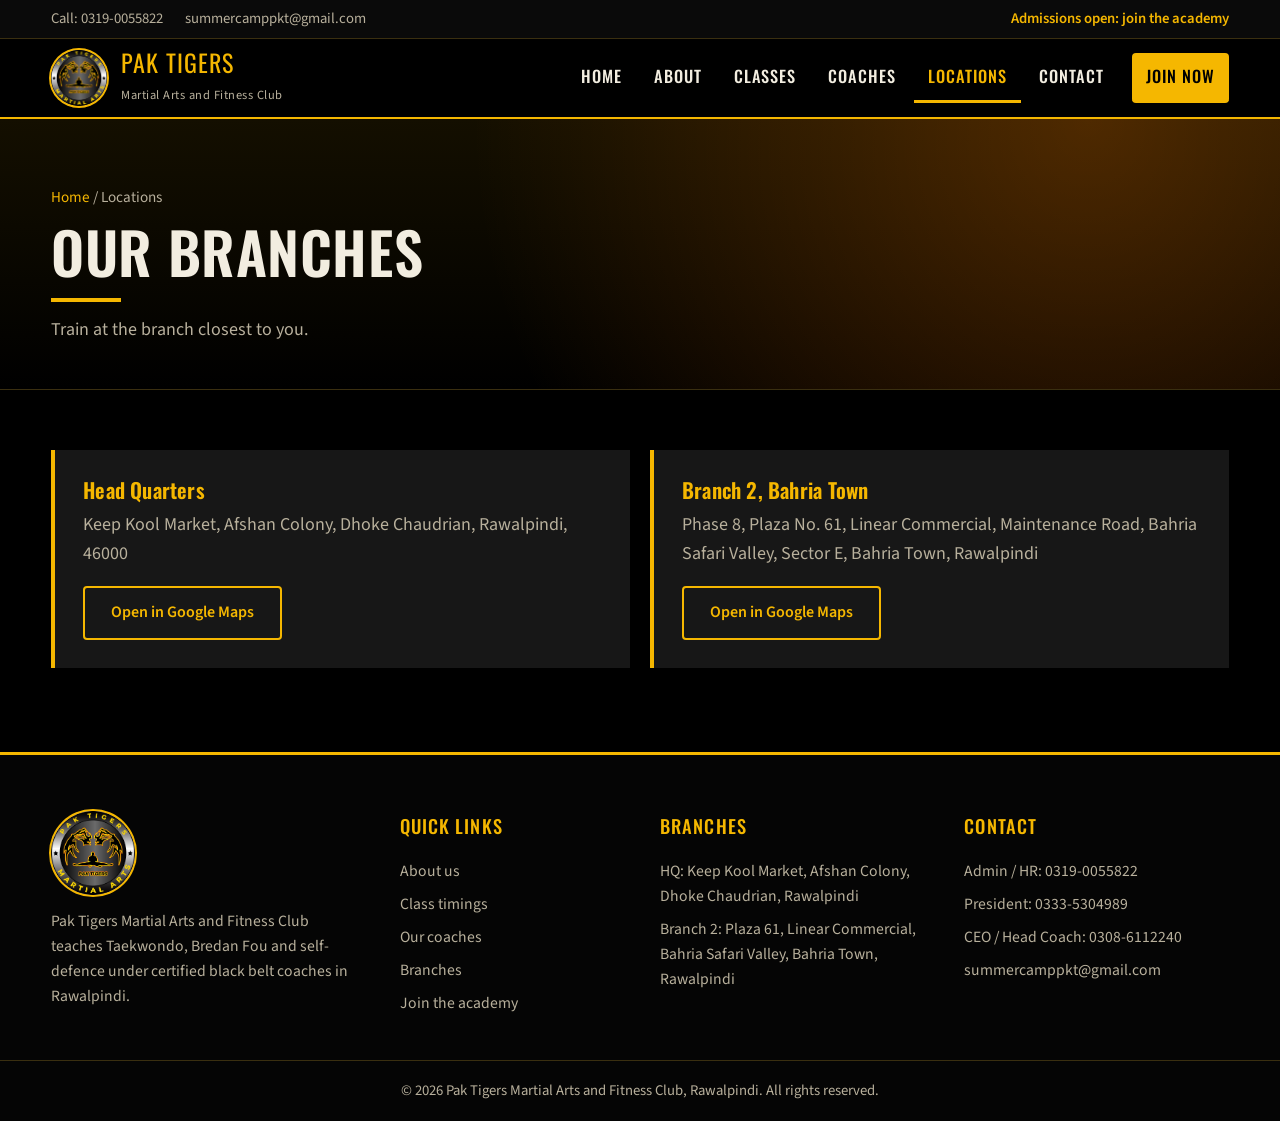
<file: locations.html>
<!DOCTYPE html>
<html lang="en">
<head>
<meta charset="UTF-8">
<meta name="viewport" content="width=device-width, initial-scale=1">
<title>Locations | Pak Tigers Martial Arts and Fitness Club</title>
<meta name="description" content="Pak Tigers Martial Arts and Fitness Club, Rawalpindi. Taekwondo and martial arts classes for adults, teenagers and kids.">
<link rel="icon" href="logo.jpg">
<link rel="preconnect" href="https://fonts.googleapis.com">
<link rel="preconnect" href="https://fonts.gstatic.com" crossorigin>
<link href="https://fonts.googleapis.com/css2?family=Oswald:wght@500;600;700&family=Source+Sans+3:wght@400;600&display=swap" rel="stylesheet">
<link rel="stylesheet" href="style.css">
</head>
<body>

<div class="topbar">
  <div class="wrap">
    <div class="left">
      <a href="tel:+923190055822">Call: 0319-0055822</a>
      <a href="mailto:summercamppkt@gmail.com">summercamppkt@gmail.com</a>
    </div>
    <a class="join-link" href="register.html">Admissions open: join the academy</a>
  </div>
</div>

<header>
  <div class="wrap bar">
    <a class="brand" href="index.html">
      <img src="logo.jpg" alt="Pak Tigers logo">
      <span><span class="name">PAK TIGERS</span><span class="sub">Martial Arts and Fitness Club</span></span>
    </a>
    <button class="menu-btn" id="menuBtn" aria-expanded="false" aria-controls="nav">Menu</button>
    <nav id="nav" aria-label="Main">
      <ul>
        <li><a href="index.html">Home</a></li>
        <li><a href="about.html">About</a></li>
        <li><a href="classes.html">Classes</a></li>
        <li><a href="coaches.html">Coaches</a></li>
        <li><a href="locations.html" class="active">Locations</a></li>
        <li><a href="contact.html">Contact</a></li>
        <li><a href="register.html" class="nav-join">Join Now</a></li>
      </ul>
    </nav>
  </div>
</header>

<section class="page-head">
  <div class="wrap">
    <p class="crumbs"><a href="index.html">Home</a> / Locations</p>
    <h1>Our branches</h1>
    <p>Train at the branch closest to you.</p>
  </div>
</section>

<main class="page-body">
  <div class="wrap">
    <div class="loc-grid">
      <article class="loc">
        <h3>Head Quarters</h3>
        <p>Keep Kool Market, Afshan Colony, Dhoke Chaudrian, Rawalpindi, 46000</p>
        <a class="btn btn-line" target="_blank" rel="noopener"
           href="https://www.google.com/maps/search/?api=1&query=Keep+Kool+Market+Afshan+Colony+Dhoke+Chaudrian+Rawalpindi">Open in Google Maps</a>
      </article>

      <article class="loc">
        <h3>Branch 2, Bahria Town</h3>
        <p>Phase 8, Plaza No. 61, Linear Commercial, Maintenance Road, Bahria Safari Valley, Sector E, Bahria Town, Rawalpindi</p>
        <a class="btn btn-line" target="_blank" rel="noopener"
           href="https://www.google.com/maps/search/?api=1&query=Plaza+61+Linear+Commercial+Maintenance+Road+Bahria+Safari+Valley+Sector+E+Bahria+Town+Rawalpindi">Open in Google Maps</a>
      </article>
    </div>
  </div>
</main>

<footer>
  <div class="wrap foot-grid">
    <div class="foot-brand">
      <img src="logo.jpg" alt="Pak Tigers logo">
      <p>Pak Tigers Martial Arts and Fitness Club teaches Taekwondo, Bredan Fou and self-defence under certified black belt coaches in Rawalpindi.</p>
    </div>
    <div>
      <h4>Quick links</h4>
      <ul>
        <li><a href="about.html">About us</a></li>
        <li><a href="classes.html">Class timings</a></li>
        <li><a href="coaches.html">Our coaches</a></li>
        <li><a href="locations.html">Branches</a></li>
        <li><a href="register.html">Join the academy</a></li>
      </ul>
    </div>
    <div>
      <h4>Branches</h4>
      <ul>
        <li>HQ: Keep Kool Market, Afshan Colony, Dhoke Chaudrian, Rawalpindi</li>
        <li>Branch 2: Plaza 61, Linear Commercial, Bahria Safari Valley, Bahria Town, Rawalpindi</li>
      </ul>
    </div>
    <div>
      <h4>Contact</h4>
      <ul>
        <li>Admin / HR: <a href="tel:+923190055822">0319-0055822</a></li>
        <li>President: <a href="tel:+923335304989">0333-5304989</a></li>
        <li>CEO / Head Coach: <a href="tel:+923086112240">0308-6112240</a></li>
        <li><a href="mailto:summercamppkt@gmail.com">summercamppkt@gmail.com</a></li>
      </ul>
    </div>
  </div>
  <div class="foot-bottom">&copy; <span id="year">2026</span> Pak Tigers Martial Arts and Fitness Club, Rawalpindi. All rights reserved.</div>
</footer>

<script src="script.js"></script>
</body>
</html>
</file>
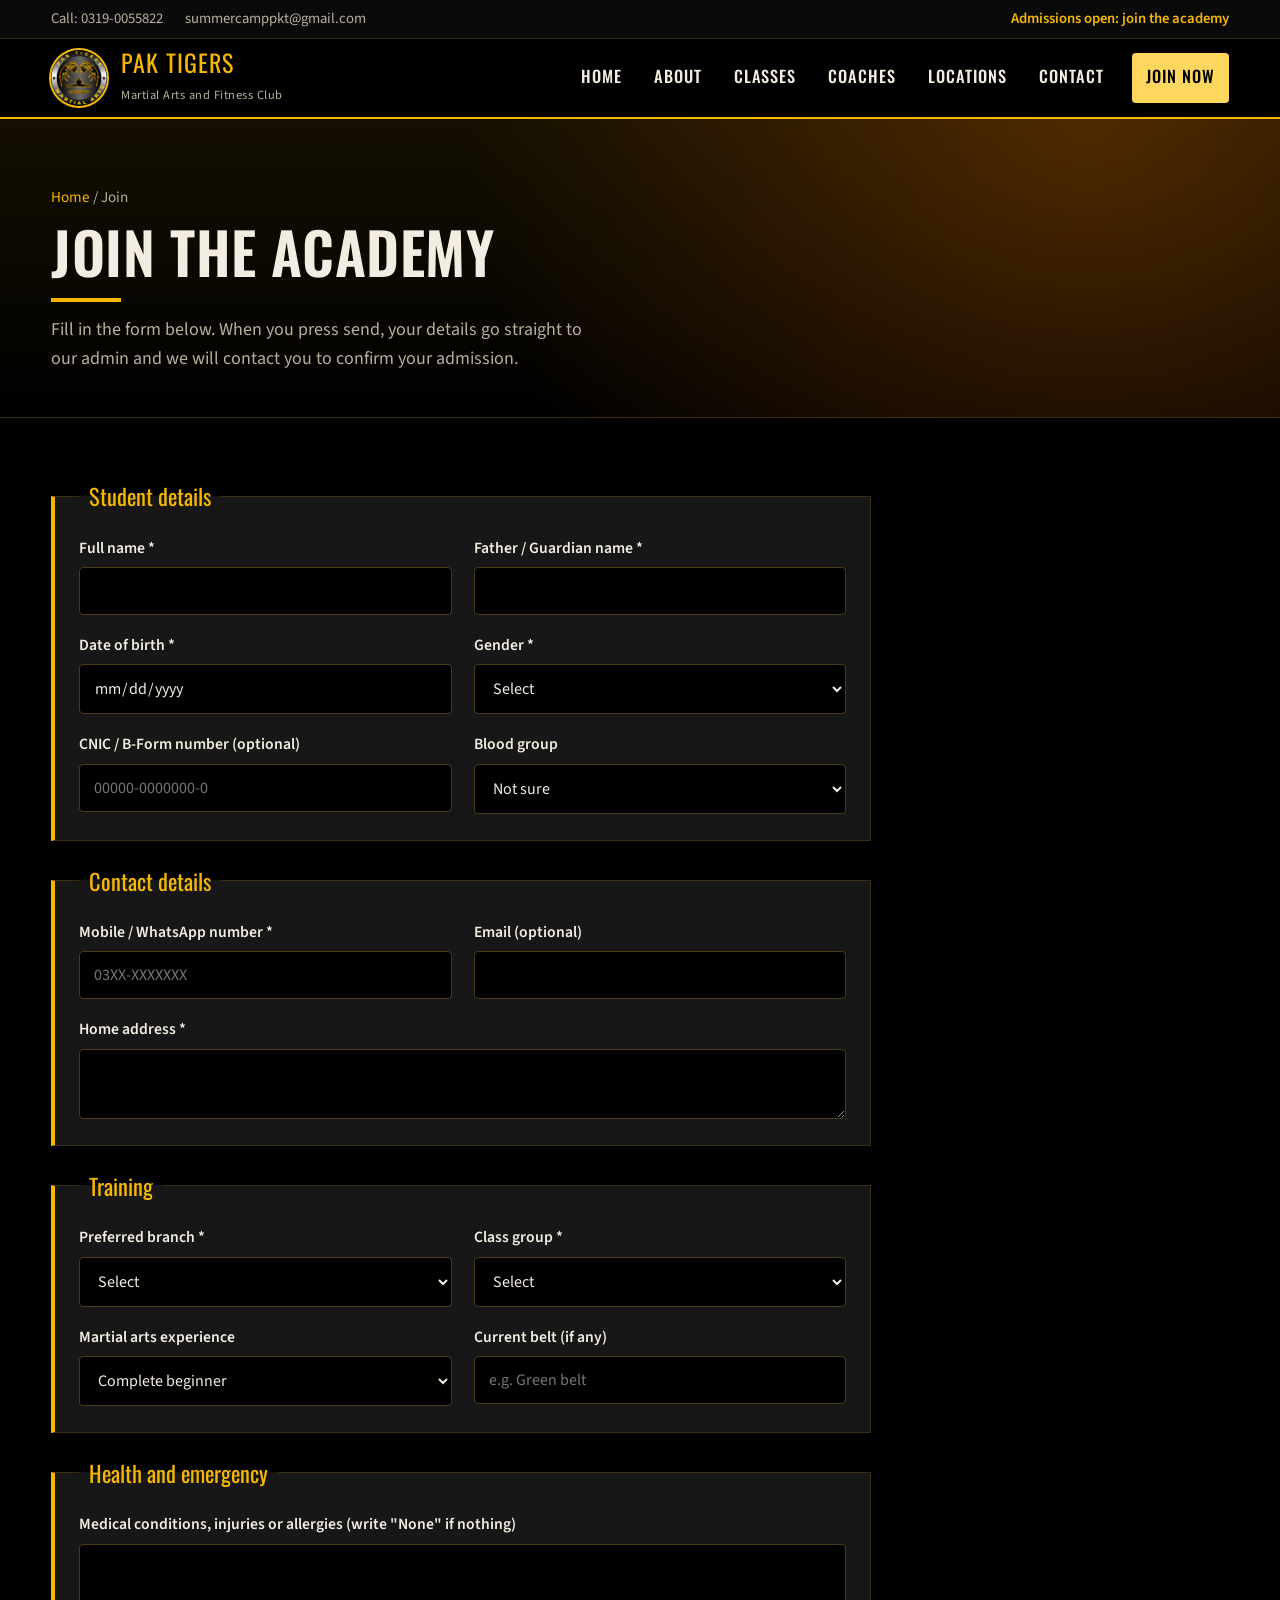
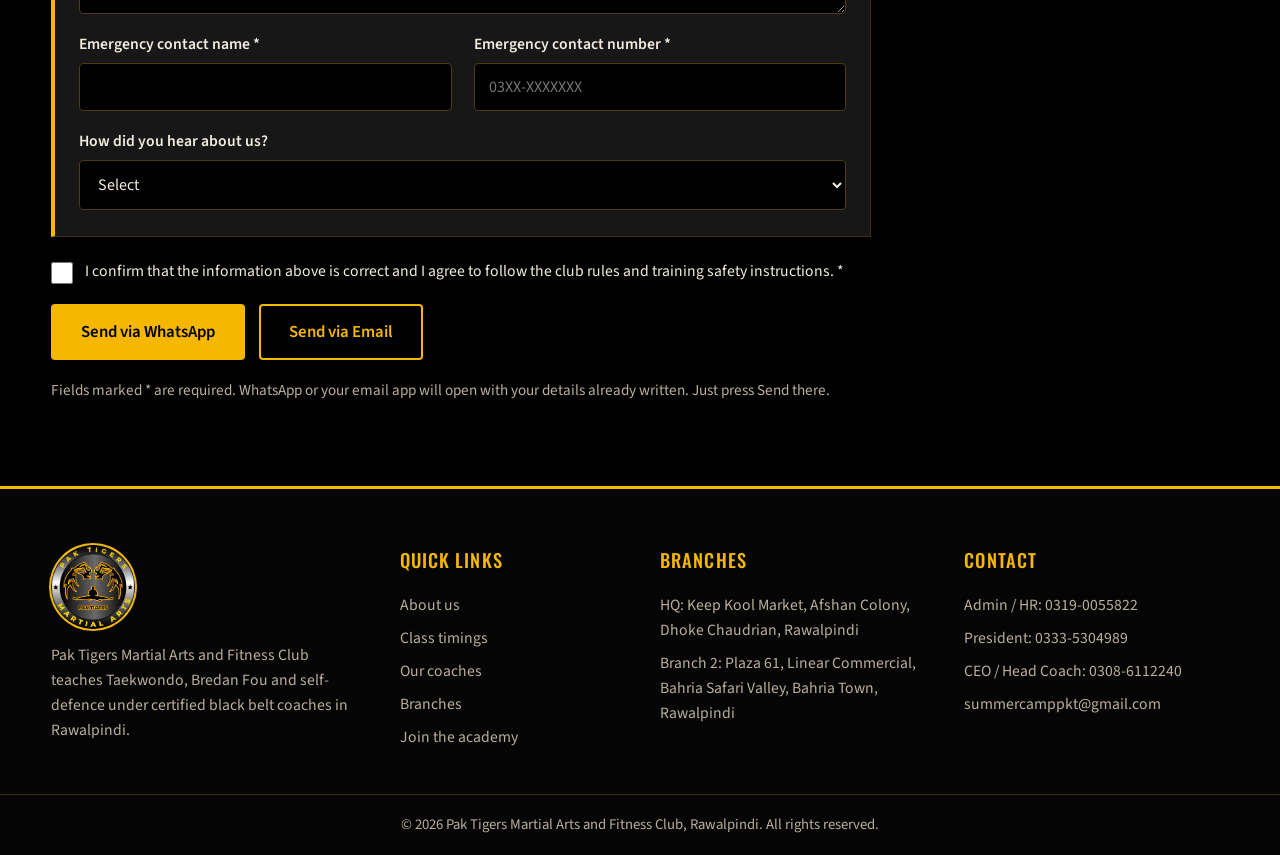
<file: register.html>
<!DOCTYPE html>
<html lang="en">
<head>
<meta charset="UTF-8">
<meta name="viewport" content="width=device-width, initial-scale=1">
<title>Join the Academy | Pak Tigers Martial Arts and Fitness Club</title>
<meta name="description" content="Pak Tigers Martial Arts and Fitness Club, Rawalpindi. Taekwondo and martial arts classes for adults, teenagers and kids.">
<link rel="icon" href="logo.jpg">
<link rel="preconnect" href="https://fonts.googleapis.com">
<link rel="preconnect" href="https://fonts.gstatic.com" crossorigin>
<link href="https://fonts.googleapis.com/css2?family=Oswald:wght@500;600;700&family=Source+Sans+3:wght@400;600&display=swap" rel="stylesheet">
<link rel="stylesheet" href="style.css">
</head>
<body>

<div class="topbar">
  <div class="wrap">
    <div class="left">
      <a href="tel:+923190055822">Call: 0319-0055822</a>
      <a href="mailto:summercamppkt@gmail.com">summercamppkt@gmail.com</a>
    </div>
    <a class="join-link" href="register.html">Admissions open: join the academy</a>
  </div>
</div>

<header>
  <div class="wrap bar">
    <a class="brand" href="index.html">
      <img src="logo.jpg" alt="Pak Tigers logo">
      <span><span class="name">PAK TIGERS</span><span class="sub">Martial Arts and Fitness Club</span></span>
    </a>
    <button class="menu-btn" id="menuBtn" aria-expanded="false" aria-controls="nav">Menu</button>
    <nav id="nav" aria-label="Main">
      <ul>
        <li><a href="index.html">Home</a></li>
        <li><a href="about.html">About</a></li>
        <li><a href="classes.html">Classes</a></li>
        <li><a href="coaches.html">Coaches</a></li>
        <li><a href="locations.html">Locations</a></li>
        <li><a href="contact.html">Contact</a></li>
        <li><a href="register.html" class="nav-join active">Join Now</a></li>
      </ul>
    </nav>
  </div>
</header>

<section class="page-head">
  <div class="wrap">
    <p class="crumbs"><a href="index.html">Home</a> / Join</p>
    <h1>Join the academy</h1>
    <p>Fill in the form below. When you press send, your details go straight to our admin and we will contact you to confirm your admission.</p>
  </div>
</section>

<main class="page-body">
  <div class="wrap">

    <form id="joinForm" class="join-form" novalidate>

      <fieldset>
        <legend>Student details</legend>
        <div class="grid">
          <label>Full name *
            <input type="text" name="name" required autocomplete="name">
          </label>
          <label>Father / Guardian name *
            <input type="text" name="guardian" required>
          </label>
          <label>Date of birth *
            <input type="date" name="dob" required>
          </label>
          <label>Gender *
            <select name="gender" required>
              <option value="">Select</option>
              <option>Male</option>
              <option>Female</option>
            </select>
          </label>
          <label>CNIC / B-Form number (optional)
            <input type="text" name="cnic" inputmode="numeric" placeholder="00000-0000000-0">
          </label>
          <label>Blood group
            <select name="blood">
              <option value="">Not sure</option>
              <option>A+</option><option>A-</option>
              <option>B+</option><option>B-</option>
              <option>AB+</option><option>AB-</option>
              <option>O+</option><option>O-</option>
            </select>
          </label>
        </div>
      </fieldset>

      <fieldset>
        <legend>Contact details</legend>
        <div class="grid">
          <label>Mobile / WhatsApp number *
            <input type="tel" name="phone" required inputmode="tel" placeholder="03XX-XXXXXXX" autocomplete="tel">
          </label>
          <label>Email (optional)
            <input type="email" name="email" autocomplete="email">
          </label>
          <label class="full">Home address *
            <textarea name="address" rows="2" required autocomplete="street-address"></textarea>
          </label>
        </div>
      </fieldset>

      <fieldset>
        <legend>Training</legend>
        <div class="grid">
          <label>Preferred branch *
            <select name="branch" required>
              <option value="">Select</option>
              <option>Head Quarters, Dhoke Chaudrian</option>
              <option>Branch 2, Bahria Town</option>
            </select>
          </label>
          <label>Class group *
            <select name="group" required>
              <option value="">Select</option>
              <option>Adult boys (8:00 AM to 10:00 AM)</option>
              <option>Adult females (10:00 AM to 11:00 AM)</option>
              <option>Female teenagers (4:00 PM to 5:00 PM)</option>
              <option>Junior kids (6:00 PM to 7:00 PM)</option>
              <option>Senior boys (7:00 PM to 8:00 PM)</option>
            </select>
          </label>
          <label>Martial arts experience
            <select name="experience">
              <option>Complete beginner</option>
              <option>Some training before</option>
              <option>Belt holder</option>
            </select>
          </label>
          <label>Current belt (if any)
            <input type="text" name="belt" placeholder="e.g. Green belt">
          </label>
        </div>
      </fieldset>

      <fieldset>
        <legend>Health and emergency</legend>
        <div class="grid">
          <label class="full">Medical conditions, injuries or allergies (write "None" if nothing)
            <textarea name="medical" rows="2"></textarea>
          </label>
          <label>Emergency contact name *
            <input type="text" name="emName" required>
          </label>
          <label>Emergency contact number *
            <input type="tel" name="emPhone" required inputmode="tel" placeholder="03XX-XXXXXXX">
          </label>
          <label class="full">How did you hear about us?
            <select name="source">
              <option value="">Select</option>
              <option>Friend or family</option>
              <option>Facebook / Instagram</option>
              <option>WhatsApp</option>
              <option>Passing by the club</option>
              <option>Other</option>
            </select>
          </label>
        </div>
      </fieldset>

      <label class="agree">
        <input type="checkbox" id="agree" required>
        <span>I confirm that the information above is correct and I agree to follow the club rules and training safety instructions. *</span>
      </label>

      <p class="form-error" id="formError" role="alert" hidden></p>

      <div class="actions">
        <button type="submit" class="btn btn-gold" id="sendWa">Send via WhatsApp</button>
        <button type="button" class="btn btn-line" id="sendMail">Send via Email</button>
      </div>
      <p class="note">Fields marked * are required. WhatsApp or your email app will open with your details already written. Just press Send there.</p>
    </form>

    <div class="thanks" id="thanks" hidden>
      <h3>Thank you for applying</h3>
      <p>Your details are ready to send. If WhatsApp or your email app did not open, please call us on 0319-0055822 and we will register you.</p>
      <p><a class="btn btn-gold" href="index.html">Back to home</a></p>
    </div>

  </div>
</main>

<footer>
  <div class="wrap foot-grid">
    <div class="foot-brand">
      <img src="logo.jpg" alt="Pak Tigers logo">
      <p>Pak Tigers Martial Arts and Fitness Club teaches Taekwondo, Bredan Fou and self-defence under certified black belt coaches in Rawalpindi.</p>
    </div>
    <div>
      <h4>Quick links</h4>
      <ul>
        <li><a href="about.html">About us</a></li>
        <li><a href="classes.html">Class timings</a></li>
        <li><a href="coaches.html">Our coaches</a></li>
        <li><a href="locations.html">Branches</a></li>
        <li><a href="register.html">Join the academy</a></li>
      </ul>
    </div>
    <div>
      <h4>Branches</h4>
      <ul>
        <li>HQ: Keep Kool Market, Afshan Colony, Dhoke Chaudrian, Rawalpindi</li>
        <li>Branch 2: Plaza 61, Linear Commercial, Bahria Safari Valley, Bahria Town, Rawalpindi</li>
      </ul>
    </div>
    <div>
      <h4>Contact</h4>
      <ul>
        <li>Admin / HR: <a href="tel:+923190055822">0319-0055822</a></li>
        <li>President: <a href="tel:+923335304989">0333-5304989</a></li>
        <li>CEO / Head Coach: <a href="tel:+923086112240">0308-6112240</a></li>
        <li><a href="mailto:summercamppkt@gmail.com">summercamppkt@gmail.com</a></li>
      </ul>
    </div>
  </div>
  <div class="foot-bottom">&copy; <span id="year">2026</span> Pak Tigers Martial Arts and Fitness Club, Rawalpindi. All rights reserved.</div>
</footer>

<script src="script.js"></script>
<script>
  // ====== CHANGE THESE TWO IF NEEDED ======
  // WhatsApp number that receives applications (international format, no + or spaces)
  const WHATSAPP_NUMBER = "923190055822";   // Admin / HR: 0319-0055822
  const EMAIL_ADDRESS   = "summercamppkt@gmail.com";
  // ========================================

  const form = document.getElementById("joinForm");
  const errorBox = document.getElementById("formError");
  const thanks = document.getElementById("thanks");

  function val(name) {
    const el = form.elements[name];
    return el && el.value.trim() ? el.value.trim() : "-";
  }

  function buildMessage() {
    return [
      "NEW ADMISSION REQUEST - PAK TIGERS",
      "",
      "STUDENT",
      "Name: " + val("name"),
      "Father/Guardian: " + val("guardian"),
      "Date of birth: " + val("dob"),
      "Gender: " + val("gender"),
      "CNIC/B-Form: " + val("cnic"),
      "Blood group: " + val("blood"),
      "",
      "CONTACT",
      "Phone: " + val("phone"),
      "Email: " + val("email"),
      "Address: " + val("address"),
      "",
      "TRAINING",
      "Branch: " + val("branch"),
      "Class group: " + val("group"),
      "Experience: " + val("experience"),
      "Current belt: " + val("belt"),
      "",
      "HEALTH AND EMERGENCY",
      "Medical notes: " + val("medical"),
      "Emergency contact: " + val("emName") + " (" + val("emPhone") + ")",
      "Heard about us: " + val("source")
    ].join("\n");
  }

  function check() {
    errorBox.hidden = true;
    if (!form.checkValidity()) {
      form.reportValidity();
      errorBox.textContent = "Please fill in all the required fields marked *.";
      errorBox.hidden = false;
      return false;
    }
    return true;
  }

  function done() {
    form.hidden = true;
    thanks.hidden = false;
    window.scrollTo({ top: 0, behavior: "smooth" });
  }

  form.addEventListener("submit", function (e) {
    e.preventDefault();
    if (!check()) return;
    const url = "https://wa.me/" + WHATSAPP_NUMBER + "?text=" + encodeURIComponent(buildMessage());
    window.open(url, "_blank", "noopener");
    done();
  });

  document.getElementById("sendMail").addEventListener("click", function () {
    if (!check()) return;
    const url = "mailto:" + EMAIL_ADDRESS +
      "?subject=" + encodeURIComponent("New admission request - " + val("name")) +
      "&body=" + encodeURIComponent(buildMessage());
    window.location.href = url;
    done();
  });
</script>
</body>
</html>
</file>
<file: style.css>
/* =========================================================
   PAK TIGERS - black and gold theme
   Change the colors here and every page updates.
   ========================================================= */
:root {
  --black: #000000;
  --coal: #0d0d0d;
  --panel: #171717;
  --panel-2: #1f1f1f;
  --line: #3a2f10;
  --gold: #f5b700;
  --gold-soft: #ffd75e;
  --gold-deep: #b8860b;
  --ember: #ff7a00;
  --text: #f2ede0;
  --muted: #b8b09c;
  --display: "Oswald", "Arial Narrow", Impact, sans-serif;
  --body: "Source Sans 3", Arial, Helvetica, sans-serif;
}

* { box-sizing: border-box; margin: 0; padding: 0; }
html { scroll-behavior: smooth; }
body { background: var(--black); color: var(--text); font-family: var(--body); font-size: 18px; line-height: 1.6; }
img { max-width: 100%; display: block; }
a { color: inherit; }
:focus-visible { outline: 3px solid var(--gold); outline-offset: 3px; }

h1, h2, h3 { font-family: var(--display); font-weight: 600; line-height: 1.12; letter-spacing: 0.01em; }
h2 { font-size: clamp(1.9rem, 4.5vw, 2.8rem); color: var(--text); }
h3 { font-size: 1.3rem; }
.wrap { width: min(1180px, 92%); margin: 0 auto; }
.lead { color: var(--muted); max-width: 62ch; }

/* section titles with a gold bar, federation style */
.sec-title { display: flex; align-items: end; justify-content: space-between; gap: 20px; margin-bottom: 34px; flex-wrap: wrap; }
.sec-title h2 { position: relative; padding-bottom: 14px; }
.sec-title h2::after { content: ""; position: absolute; left: 0; bottom: 0; width: 64px; height: 4px; background: var(--gold); }
.more { color: var(--gold); font-weight: 600; text-decoration: none; border-bottom: 2px solid transparent; }
.more:hover { border-bottom-color: var(--gold); }

section.block { padding: 78px 0; }
section.alt { background: var(--coal); border-top: 1px solid var(--line); border-bottom: 1px solid var(--line); }

/* ---------- Buttons ---------- */
.btn {
  display: inline-block; text-decoration: none; font-weight: 600; cursor: pointer;
  padding: 12px 26px; border-radius: 4px; border: 2px solid var(--gold);
  transition: background 0.2s, color 0.2s; font-family: var(--body); font-size: 1rem;
}
.btn-gold { background: var(--gold); color: var(--black); }
.btn-gold:hover { background: var(--gold-soft); border-color: var(--gold-soft); }
.btn-line { background: transparent; color: var(--gold); }
.btn-line:hover { background: var(--gold); color: var(--black); }

/* ---------- Top bar ---------- */
.topbar { background: #0a0a0a; border-bottom: 1px solid var(--line); font-size: 0.92rem; color: var(--muted); }
.topbar .wrap { display: flex; justify-content: space-between; align-items: center; gap: 16px; min-height: 38px; flex-wrap: wrap; }
.topbar a { text-decoration: none; }
.topbar a:hover { color: var(--gold); }
.topbar .left { display: flex; gap: 22px; flex-wrap: wrap; }
.topbar .join-link { color: var(--gold); font-weight: 600; }

/* ---------- Header ---------- */
header { position: sticky; top: 0; z-index: 50; background: rgba(0,0,0,0.96); backdrop-filter: blur(6px); border-bottom: 2px solid var(--gold); }
.bar { display: flex; align-items: center; justify-content: space-between; min-height: 78px; gap: 20px; }
.brand { display: flex; align-items: center; gap: 14px; text-decoration: none; }
.brand img { width: 56px; height: 56px; border-radius: 50%; box-shadow: 0 0 0 2px var(--gold); }
.brand .name { font-family: var(--display); font-size: 1.5rem; color: var(--gold); line-height: 1; letter-spacing: 0.04em; }
.brand .sub { display: block; font-family: var(--body); font-size: 0.78rem; color: var(--muted); letter-spacing: 0.04em; margin-top: 4px; }
nav ul { display: flex; align-items: center; gap: 4px; list-style: none; }
nav a { display: block; text-decoration: none; font-family: var(--display); font-weight: 500; font-size: 1.02rem; letter-spacing: 0.06em; text-transform: uppercase; padding: 10px 14px; border-bottom: 3px solid transparent; }
nav a:hover, nav a.active { color: var(--gold); border-bottom-color: var(--gold); }
nav a.nav-join { background: var(--gold); color: var(--black); border-radius: 4px; border-bottom: 3px solid var(--gold); margin-left: 10px; }
nav a.nav-join:hover, nav a.nav-join.active { background: var(--gold-soft); color: var(--black); border-bottom-color: var(--gold-soft); }
.menu-btn { display: none; background: none; border: 1px solid var(--gold); color: var(--gold); font: 600 1rem var(--body); padding: 9px 16px; border-radius: 4px; cursor: pointer; }

/* ---------- Hero slider ---------- */
.hero { position: relative; overflow: hidden; background: var(--black); border-bottom: 1px solid var(--line); }
.slide { display: none; min-height: 560px; align-items: center; padding: 60px 0 110px; }
.slide.active { display: flex; animation: fade 0.7s ease; }
@keyframes fade { from { opacity: 0; } to { opacity: 1; } }
.slide .wrap { display: grid; grid-template-columns: 1.1fr 0.9fr; gap: 50px; align-items: center; }
.s1 { background: radial-gradient(circle at 78% 45%, rgba(255,122,0,0.32), transparent 55%), radial-gradient(circle at 10% 100%, rgba(245,183,0,0.12), transparent 45%), var(--black); }
.s2 { background: radial-gradient(circle at 85% 20%, rgba(245,183,0,0.22), transparent 50%), linear-gradient(135deg, #140f00, var(--black) 65%); }
.s3 { background: radial-gradient(circle at 80% 50%, rgba(255,122,0,0.25), transparent 55%), linear-gradient(135deg, #1a1200, var(--black) 65%); }
.slide h1 { font-size: clamp(2.3rem, 6vw, 4.4rem); text-transform: uppercase; }
.slide h1 span { color: var(--gold); display: block; }
.slide p { color: var(--muted); font-size: 1.2rem; max-width: 48ch; margin: 18px 0 30px; }
.slide .btns { display: flex; flex-wrap: wrap; gap: 14px; }
.slide .art { display: flex; justify-content: center; }
.slide .art img.logo-art { width: min(380px, 80%); border-radius: 50%; box-shadow: 0 0 70px rgba(255,122,0,0.5), 0 0 0 3px var(--gold); }
.slide .art img.coach-art { width: min(330px, 80%); aspect-ratio: 4/5; object-fit: cover; object-position: center 15%; border-radius: 6px; border: 3px solid var(--gold); box-shadow: 0 0 60px rgba(245,183,0,0.25); }
.mini-times { list-style: none; width: min(420px, 100%); }
.mini-times li { display: flex; justify-content: space-between; gap: 14px; padding: 13px 18px; background: rgba(23,23,23,0.9); border-left: 4px solid var(--gold); margin-bottom: 8px; font-family: var(--display); font-size: 1.1rem; }
.mini-times li span:last-child { color: var(--gold); white-space: nowrap; }
.slider-ui { position: absolute; left: 0; right: 0; bottom: 78px; z-index: 4; }
.slider-ui .wrap { display: flex; align-items: center; gap: 12px; }
.dot { width: 36px; height: 5px; background: #4a4020; border: 0; cursor: pointer; border-radius: 2px; }
.dot.active { background: var(--gold); }
.arrow { background: rgba(0,0,0,0.6); border: 1px solid var(--gold); color: var(--gold); width: 38px; height: 38px; border-radius: 50%; cursor: pointer; font-size: 1.1rem; }
.arrow:hover { background: var(--gold); color: var(--black); }
.slider-ui .gap { flex: 1; }

/* ---------- Quick links ---------- */
.quick { position: relative; z-index: 5; margin-top: -46px; }
.quick-grid { display: grid; grid-template-columns: repeat(4, 1fr); gap: 0; box-shadow: 0 14px 40px rgba(0,0,0,0.7); }
.q { display: flex; align-items: center; gap: 16px; padding: 24px 22px; background: var(--panel); border-top: 4px solid var(--gold); border-right: 1px solid var(--line); text-decoration: none; transition: background 0.2s; }
.q:last-child { border-right: none; }
.q:hover { background: #2a1f00; }
.q svg { width: 38px; height: 38px; flex-shrink: 0; stroke: var(--gold); fill: none; stroke-width: 1.7; stroke-linecap: round; stroke-linejoin: round; }
.q strong { display: block; font-family: var(--display); font-size: 1.2rem; font-weight: 500; letter-spacing: 0.03em; }
.q small { color: var(--muted); font-size: 0.9rem; }
.q.hot { background: var(--gold); }
.q.hot svg { stroke: var(--black); }
.q.hot strong, .q.hot small { color: var(--black); }
.q.hot:hover { background: var(--gold-soft); }

/* ---------- Announcement ---------- */
.notice { margin-top: 34px; border: 1px solid var(--line); border-left: 5px solid var(--gold); background: var(--panel); padding: 16px 22px; display: flex; gap: 16px; align-items: center; flex-wrap: wrap; }
.notice b { font-family: var(--display); color: var(--gold); letter-spacing: 0.06em; text-transform: uppercase; }
.notice span { color: var(--muted); }

/* ---------- Home: about + stats ---------- */
.split { display: grid; grid-template-columns: 1.2fr 1fr; gap: 56px; align-items: center; }
.split p + p { margin-top: 1em; }
.split p { color: var(--muted); }
.stats { display: grid; grid-template-columns: 1fr 1fr; gap: 14px; }
.stat { background: var(--panel); border-top: 3px solid var(--gold); padding: 24px 20px; text-align: center; }
.stat b { display: block; font-family: var(--display); font-size: 3rem; color: var(--gold); line-height: 1; }
.stat span { color: var(--muted); font-size: 0.98rem; }

/* ---------- Class cards (home) ---------- */
.card-grid { display: grid; grid-template-columns: repeat(auto-fit, minmax(210px, 1fr)); gap: 18px; }
.class-card { background: var(--panel); border-top: 4px solid var(--gold); padding: 26px 22px; }
.class-card:nth-child(even) { border-top-color: var(--ember); }
.class-card h3 { margin-bottom: 8px; }
.class-card .t { color: var(--gold); font-family: var(--display); font-size: 1.25rem; }

/* ---------- Coach cards (home row) ---------- */
.coach-row { display: grid; grid-template-columns: repeat(5, 1fr); gap: 16px; }
.cr { background: var(--panel); text-decoration: none; border-bottom: 4px solid var(--gold); overflow: hidden; transition: transform 0.2s; }
.cr:hover { transform: translateY(-5px); }
.cr img { width: 100%; aspect-ratio: 4/5; object-fit: cover; object-position: center 15%; }
.cr div { padding: 14px 14px 18px; }
.cr strong { display: block; font-family: var(--display); font-size: 1.1rem; font-weight: 500; }
.cr small { color: var(--ember); font-weight: 600; }

/* ---------- Call to action band ---------- */
.cta { background: linear-gradient(100deg, var(--gold-deep), var(--gold) 55%, var(--gold-soft)); color: var(--black); padding: 56px 0; }
.cta .wrap { display: flex; align-items: center; justify-content: space-between; gap: 24px; flex-wrap: wrap; }
.cta h2 { color: var(--black); }
.cta p { color: #2a2100; font-weight: 600; }
.cta .btn { background: var(--black); color: var(--gold); border-color: var(--black); }
.cta .btn:hover { background: #222; }

/* ---------- Inner pages ---------- */
.page-head { padding: 52px 0 44px; background: radial-gradient(circle at 85% 0%, rgba(255,122,0,0.25), transparent 55%), linear-gradient(180deg, #140f00, var(--black)); border-bottom: 1px solid var(--line); }
.crumbs { color: var(--muted); font-size: 0.95rem; margin-bottom: 10px; }
.crumbs a { color: var(--gold); text-decoration: none; }
.page-head h1 { font-size: clamp(2.2rem, 5.5vw, 3.6rem); text-transform: uppercase; color: var(--text); }
.page-head h1::after { content: ""; display: block; width: 70px; height: 4px; background: var(--gold); margin-top: 14px; }
.page-head p { color: var(--muted); max-width: 62ch; margin-top: 14px; }
.page-body { padding: 60px 0 84px; }

/* About */
.about-grid { display: grid; grid-template-columns: 1.3fr 1fr; gap: 50px; align-items: start; }
.about-grid p + p { margin-top: 1em; }
.about-grid p { color: var(--muted); }
.facts { background: var(--panel); border-left: 4px solid var(--gold); padding: 26px 28px; list-style: none; }
.facts li { padding: 10px 0; border-bottom: 1px solid var(--line); }
.facts li:last-child { border-bottom: none; }
.facts strong { color: var(--gold); font-family: var(--display); font-weight: 500; font-size: 1.1rem; }

/* Classes */
.timetable { list-style: none; max-width: 780px; }
.timetable li { display: grid; grid-template-columns: 1fr auto; gap: 16px; align-items: center; padding: 20px 24px; background: var(--panel); border-left: 4px solid var(--gold); margin-bottom: 12px; }
.timetable li:nth-child(even) { border-left-color: var(--ember); }
.timetable .who { font-family: var(--display); font-size: 1.4rem; }
.timetable .time { color: var(--gold); font-family: var(--display); font-size: 1.25rem; white-space: nowrap; }
.note { color: var(--muted); font-size: 0.95rem; margin-top: 18px; }

/* Coaches */
.coach-grid { display: grid; grid-template-columns: repeat(auto-fit, minmax(250px, 1fr)); gap: 20px; }
.coach { background: var(--panel); padding: 26px; border-top: 3px solid var(--gold); }
.coach.head { grid-column: 1 / -1; display: grid; grid-template-columns: auto 1fr; gap: 28px; align-items: center; border-top-width: 5px; background: linear-gradient(120deg, #2a1f00, var(--panel) 60%); }
.photo { width: 100%; aspect-ratio: 4 / 5; object-fit: cover; object-position: center 15%; border-radius: 6px; border: 2px solid var(--gold); margin-bottom: 16px; }
.coach.head .photo { width: 210px; margin: 0; }
.coach .title { color: var(--ember); font-weight: 600; margin-bottom: 8px; }
.coach ul { list-style: none; color: var(--muted); font-size: 1rem; }
.coach li { padding: 3px 0; }

/* Locations */
.loc-grid { display: grid; grid-template-columns: repeat(auto-fit, minmax(300px, 1fr)); gap: 20px; }
.loc { background: var(--panel); padding: 28px; border-left: 4px solid var(--gold); }
.loc h3 { color: var(--gold); margin-bottom: 10px; }
.loc p { color: var(--muted); margin-bottom: 18px; }

/* Contact */
.contact-grid { display: grid; grid-template-columns: repeat(auto-fit, minmax(240px, 1fr)); gap: 20px; }
.contact { background: var(--panel); padding: 24px; border-top: 3px solid var(--gold); }
.contact h3 { margin-bottom: 2px; }
.contact .who { color: var(--muted); }
.contact .num { display: block; color: var(--gold); font-family: var(--display); font-size: 1.4rem; text-decoration: none; margin: 4px 0 14px; }
.contact .btn { padding: 8px 16px; font-size: 0.95rem; }
.contact .btn-wa { margin-left: 6px; }
.mail { margin-top: 28px; }
.mail a { color: var(--gold); font-weight: 600; }

/* Join form */
.join-form { max-width: 820px; }
.join-form fieldset { border: 1px solid var(--line); border-left: 4px solid var(--gold); background: var(--panel); padding: 22px 24px 26px; margin-bottom: 22px; }
.join-form legend { font-family: var(--display); font-size: 1.4rem; color: var(--gold); padding: 0 10px; }
.join-form .grid { display: grid; grid-template-columns: repeat(2, 1fr); gap: 18px 22px; }
.join-form label { display: block; font-weight: 600; font-size: 0.98rem; }
.join-form label.full { grid-column: 1 / -1; }
.join-form input[type="text"], .join-form input[type="tel"], .join-form input[type="email"],
.join-form input[type="date"], .join-form select, .join-form textarea {
  display: block; width: 100%; margin-top: 6px; padding: 12px 14px; background: var(--black); color: var(--text);
  border: 1px solid #4a3d16; border-radius: 4px; font: 400 1rem var(--body);
}
.join-form textarea { resize: vertical; }
.join-form input:focus, .join-form select:focus, .join-form textarea:focus { outline: 2px solid var(--gold); border-color: var(--gold); }
.join-form .agree { display: flex; gap: 12px; align-items: flex-start; font-weight: 400; margin: 6px 0 20px; }
.join-form .agree input { width: 22px; height: 22px; margin-top: 3px; accent-color: var(--gold); flex-shrink: 0; }
.join-form .actions { display: flex; flex-wrap: wrap; gap: 14px; }
.join-form .btn { padding: 14px 28px; font-size: 1.05rem; }
.form-error { color: #ff8a65; font-weight: 600; margin-bottom: 14px; }
.thanks { max-width: 620px; background: var(--panel); border-left: 4px solid var(--gold); padding: 34px; }
.thanks h3 { color: var(--gold); font-size: 2rem; margin-bottom: 10px; }
.thanks p { margin-bottom: 18px; color: var(--muted); }

/* ---------- Footer ---------- */
footer { background: #050505; border-top: 3px solid var(--gold); margin-top: 0; }
.foot-grid { display: grid; grid-template-columns: 1.4fr 1fr 1.2fr 1.2fr; gap: 40px; padding: 56px 0 40px; }
footer h4 { font-family: var(--display); font-weight: 500; color: var(--gold); font-size: 1.15rem; letter-spacing: 0.06em; text-transform: uppercase; margin-bottom: 14px; }
footer p, footer li { color: var(--muted); font-size: 0.98rem; }
footer ul { list-style: none; }
footer li { padding: 4px 0; }
footer a { text-decoration: none; }
footer a:hover { color: var(--gold); }
.foot-brand img { width: 84px; height: 84px; border-radius: 50%; box-shadow: 0 0 0 2px var(--gold); margin-bottom: 14px; }
.foot-bottom { border-top: 1px solid var(--line); padding: 18px 0; text-align: center; color: var(--muted); font-size: 0.92rem; }

/* ---------- Tablet and phone ---------- */
@media (max-width: 980px) {
  .menu-btn { display: block; }
  nav { display: none; position: absolute; top: 100%; left: 0; right: 0; background: var(--black); border-bottom: 2px solid var(--gold); }
  nav.open { display: block; }
  nav ul { flex-direction: column; align-items: stretch; gap: 0; padding: 8px 4% 16px; }
  nav a { padding: 14px 0; border-bottom: 1px solid var(--line); }
  nav a.nav-join { margin: 14px 0 0; text-align: center; }
  .slide .wrap, .split, .about-grid { grid-template-columns: 1fr; }
  .slide .art { order: -1; }
  .slide .art img.logo-art { width: 210px; }
  .slide .art img.coach-art { width: 200px; }
  .slide { padding: 40px 0 120px; }
  .quick-grid { grid-template-columns: 1fr 1fr; }
  .q:nth-child(2) { border-right: none; }
  .q:nth-child(-n+2) { border-bottom: 1px solid var(--line); }
  .coach-row { grid-template-columns: repeat(2, 1fr); }
  .foot-grid { grid-template-columns: 1fr 1fr; }
}
@media (max-width: 640px) {
  body { font-size: 17px; }
  .topbar .left { gap: 12px; font-size: 0.85rem; }
  .brand .sub { display: none; }
  .brand .name { font-size: 1.3rem; }
  .quick-grid { grid-template-columns: 1fr; }
  .q { border-right: none; border-bottom: 1px solid var(--line); }
  .coach.head { grid-template-columns: 1fr; }
  .coach.head .photo { width: min(260px, 100%); }
  .timetable li { grid-template-columns: 1fr; gap: 4px; }
  .join-form .grid { grid-template-columns: 1fr; }
  .foot-grid { grid-template-columns: 1fr; padding-top: 40px; }
  section.block { padding: 56px 0; }
  .slider-ui .arrow { display: none; }
}
@media (prefers-reduced-motion: reduce) {
  html { scroll-behavior: auto; }
  * { transition: none !important; animation: none !important; }
}
</file>
